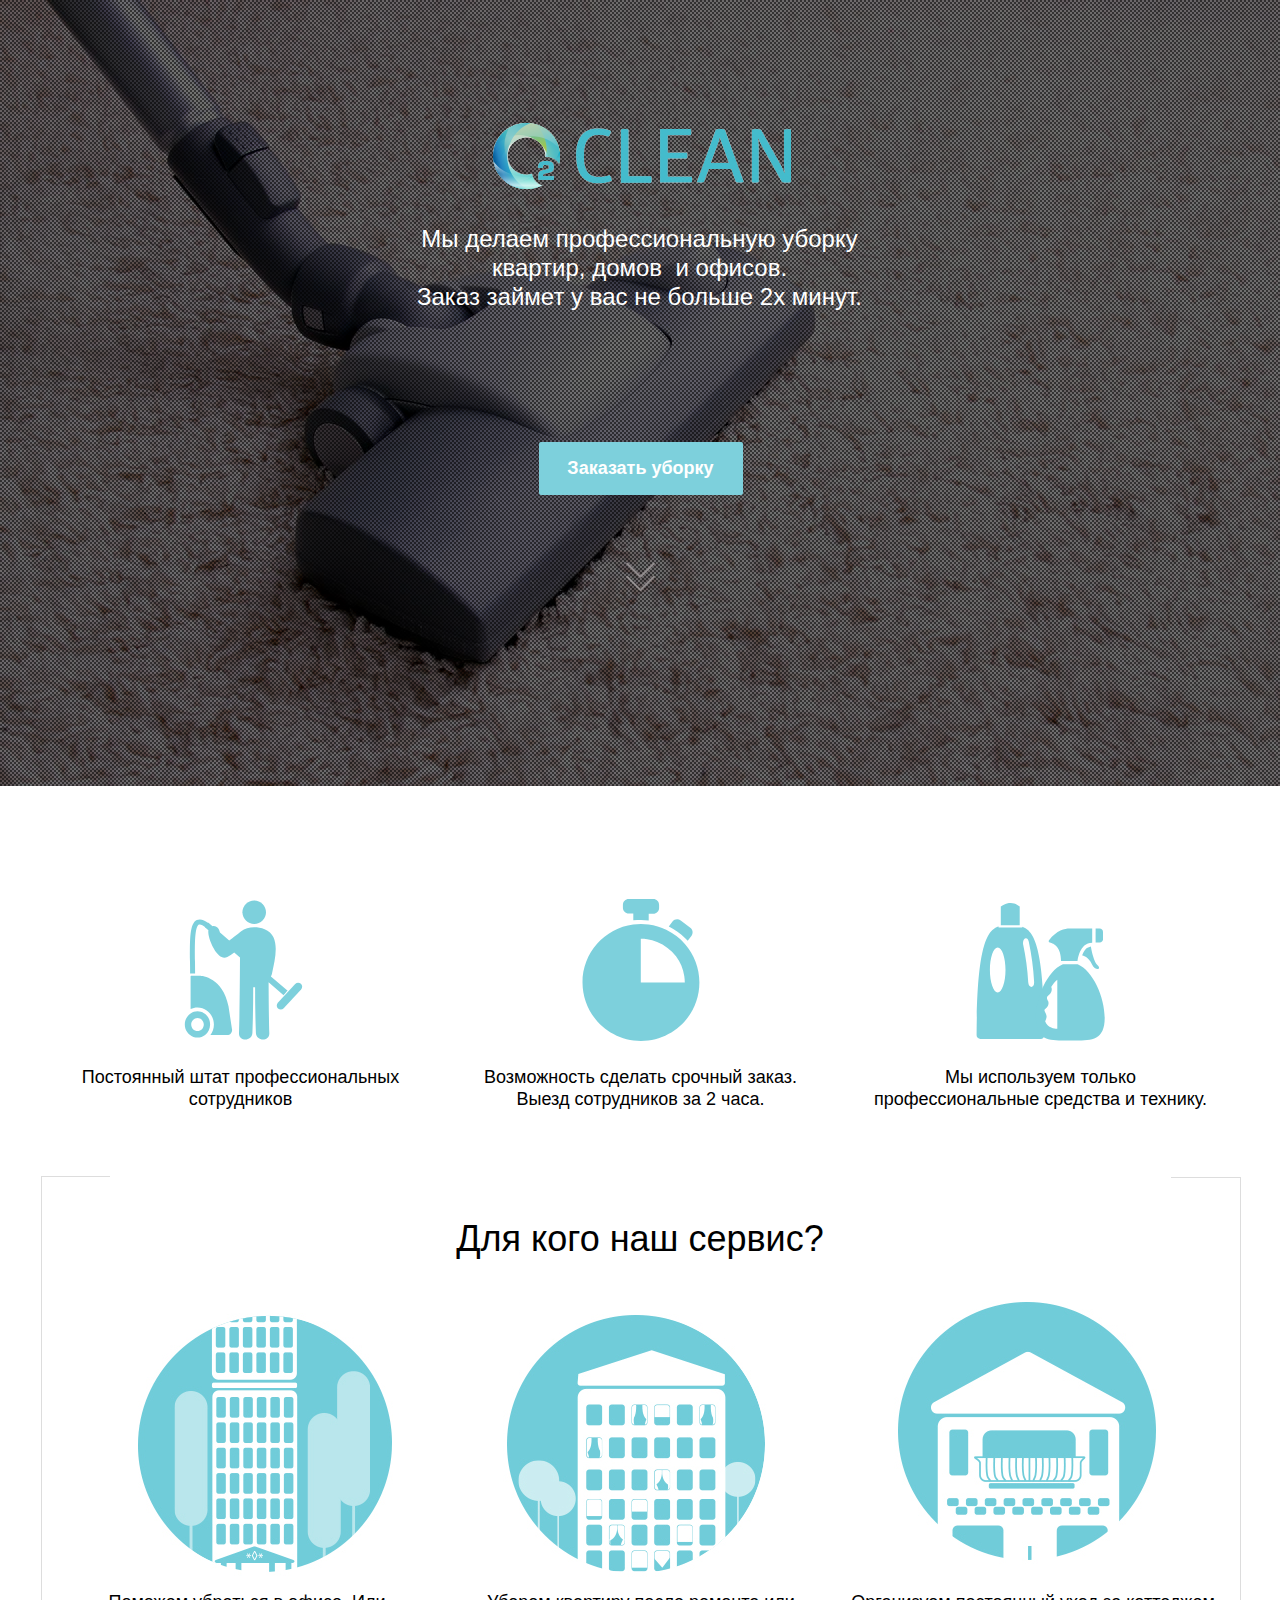
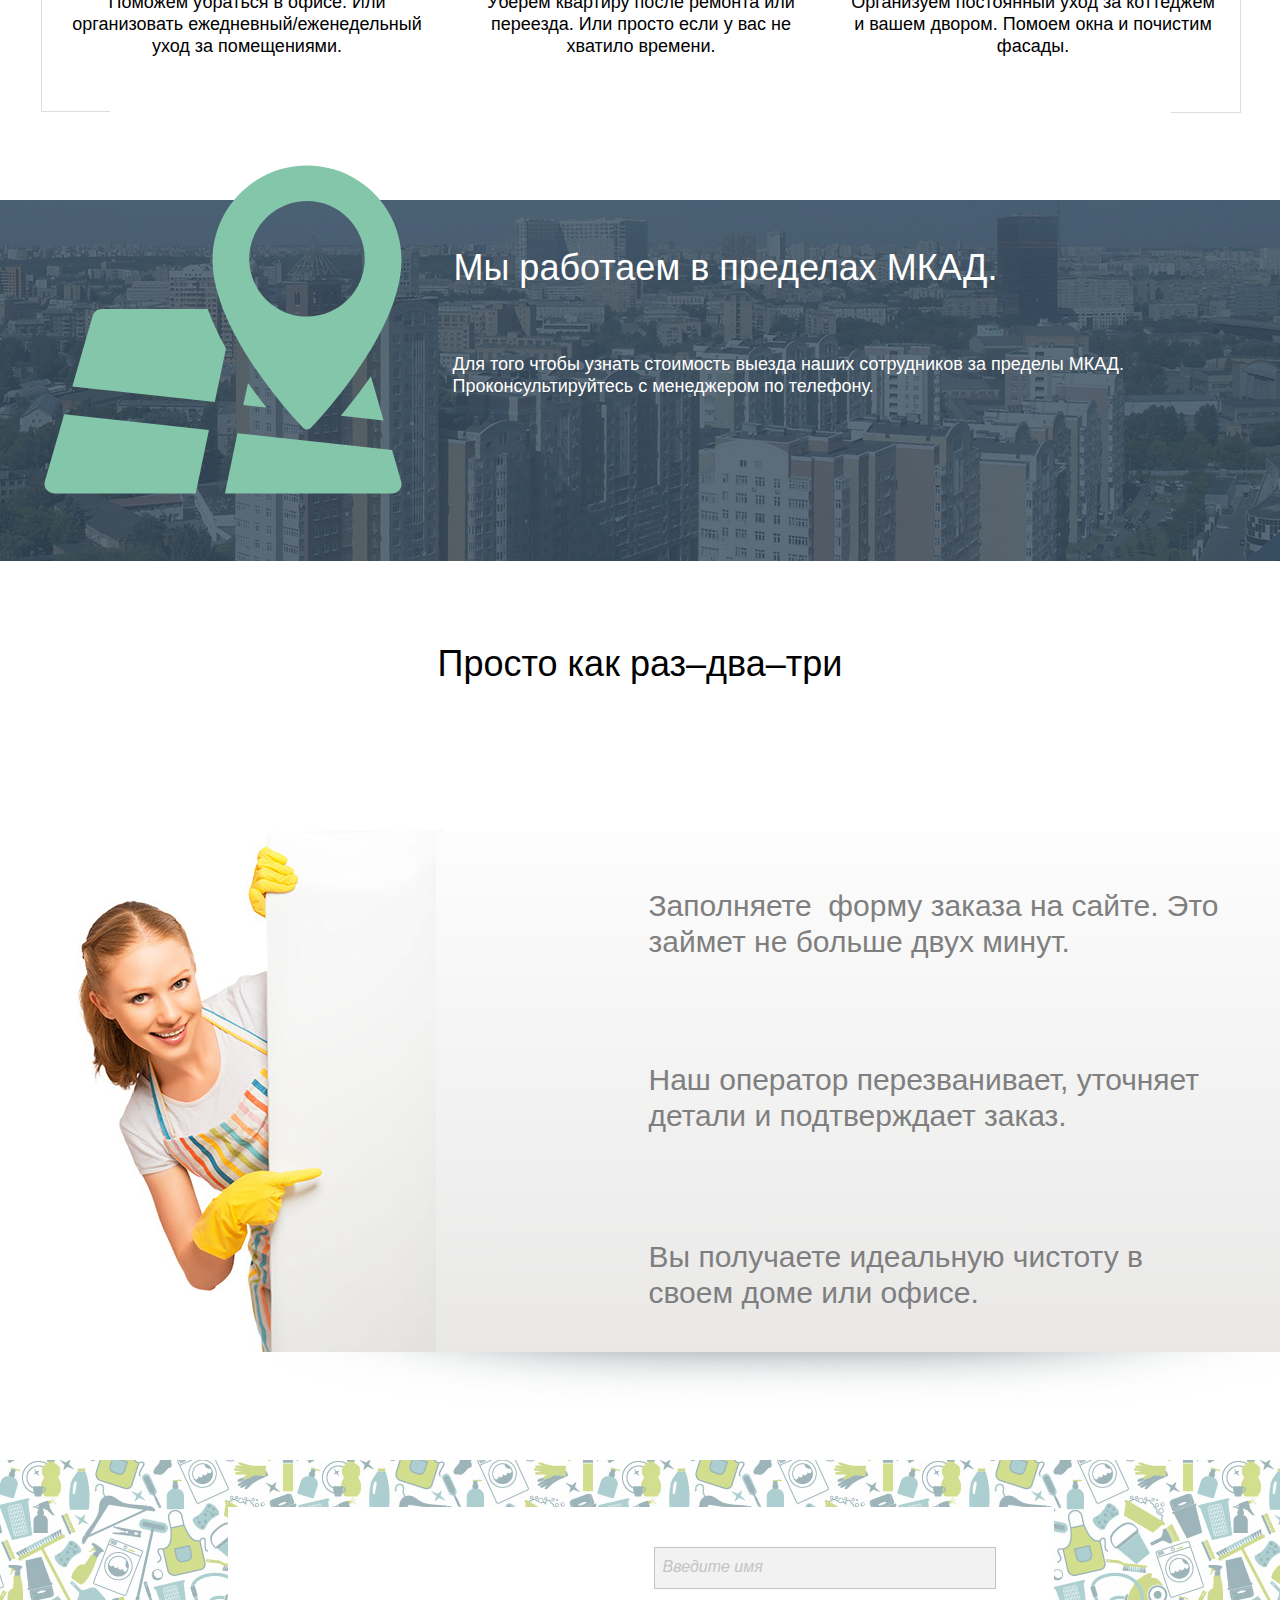
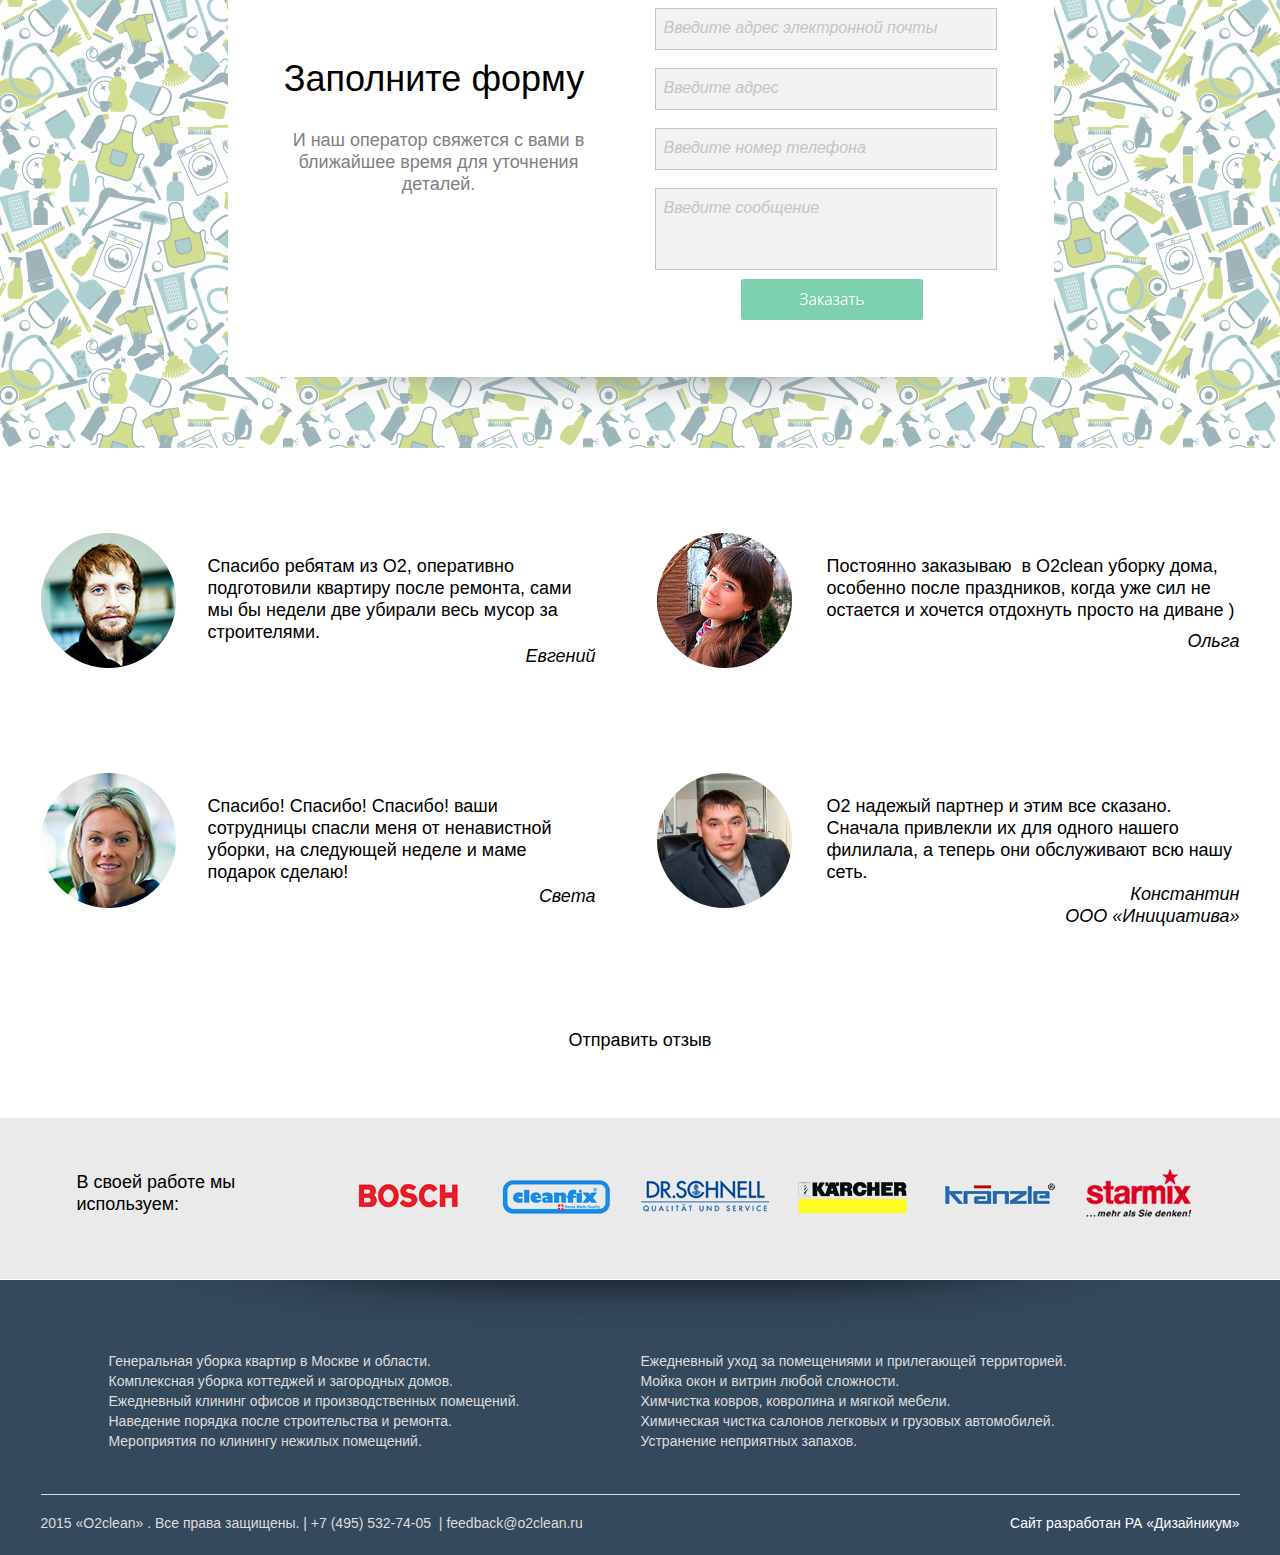
<file: site/index.html>
<!DOCTYPE html>
<html class="html" lang="ru-RU">
 <head>

  <script type="text/javascript">
   if(typeof Muse == "undefined") window.Muse = {}; window.Muse.assets = {"required":["jquery-1.8.3.min.js", "museutils.js", "jquery.scrolleffects.js", "jquery.musepolyfill.bgsize.js", "jquery.watch.js", "webpro.js", "index.css"], "outOfDate":[]};
</script>
  
  <meta http-equiv="Content-type" content="text/html;charset=UTF-8"/>
  <meta name="generator" content="2014.3.2.295"/>
  <meta name="google-site-verification" content="5dMjqbL8emvpAf6aBOqDDqg-7E3rLkuUH-vgz8WvHu0" />
  <link rel="shortcut icon" href="images/favicon.ico?4075913193"/>
  <title>O2clean - профессиональная уборка помещений.</title>
  <meta http-equiv="X-UA-Compatible" content="chrome=IE8"/>
  <!-- CSS -->
  <link rel="stylesheet" type="text/css" href="css/site_global.css?226612767"/>
  <link rel="stylesheet" type="text/css" href="css/master_a-master.css?41008300"/>
  <link rel="stylesheet" type="text/css" href="css/index.css?504172124" id="pagesheet"/>
  <!--[if lt IE 9]>
  <link rel="stylesheet" type="text/css" href="css/iefonts_index.css?3820782941"/>
  <![endif]-->
  <!-- Other scripts -->
  <script type="text/javascript">
   document.documentElement.className += ' js';
var __adobewebfontsappname__ = "muse";
</script>
  <!-- JS includes -->
  <script type="text/javascript">
   document.write('\x3Cscript src="' + (document.location.protocol == 'https:' ? 'https:' : 'http:') + '//webfonts.creativecloud.com/open-sans:n3,n7,i3:all.js" type="text/javascript">\x3C/script>');
</script>
   </head>
 <body>

  <div class="clearfix" id="page"><!-- column -->
   <div class="position_content" id="page_position_content">
    <div class="clearfix colelem" id="pu76"><!-- group -->
     <div class="browser_width" id="u76-bw">
      <div class="ose_pre_init" id="u76"><!-- simple frame --></div>
     </div>
     <img class="svg ose_pre_init" id="u484" src="images/logo.svg" width="134" height="30" alt=""/><!-- svg -->
     <div class="zagol clearfix ose_pre_init" id="u725-4"><!-- content -->
      <h2>&nbsp;+7 (495) 532-74-05</h2>
     </div>
     <div id="u704"><!-- animation -->
      <iframe id="U811_animation" src="assets/knopa_top/knopa_top.html" scrolling="no" class="animationContainer an_invi"></iframe>
     </div>
    </div>
    <div class="clearfix colelem" id="pu85"><!-- group -->
     <div class="browser_width grpelem" id="u85-bw">
      <div class="museBGSize" id="u85"><!-- simple frame --></div>
     </div>
     <div class="browser_width grpelem" id="u99-bw">
      <div id="u99"><!-- column -->
       <div class="clearfix" id="u99_align_to_page">
        <div class="clip_frame colelem" id="u829"><!-- image -->
         <img class="block" id="u829_img" src="images/logo.png" alt="" width="300" height="100"/>
        </div>
        <div class="clearfix colelem" id="u133-6"><!-- content -->
         <p>Мы делаем профессиональную уборку квартир, домов&nbsp; и офисов.</p>
         <p>Заказ займет у вас не больше 2х минут.</p>
        </div>
        <a class="nonblock nontext anim_swing rounded-corners clearfix colelem" id="u142-4" href="index.html#zakaz"><!-- content --><p>Заказать уборку</p></a>
        <a class="nonblock nontext anim_swing clip_frame colelem" id="u688" href="index.html#scroll"><!-- image --><img class="block" id="u688_img" src="images/scroll.png" alt="" width="29" height="32"/></a>
       </div>
      </div>
     </div>
    </div>
    <a class="anchor_item colelem" id="scroll"></a>
    <div class="clearfix colelem" id="pu224"><!-- group -->
     <img class="svg grpelem" id="u224" src="images/icons-02.svg" width="150" height="150" alt="" data-mu-svgfallback="images/icons-02_poster_.png"/><!-- svg -->
     <img class="svg grpelem" id="u227" src="images/icons-03.svg" width="150" height="150" alt="" data-mu-svgfallback="images/icons-03_poster_.png"/><!-- svg -->
     <img class="svg grpelem" id="u221" src="images/icons-01.svg" width="150" height="150" alt="" data-mu-svgfallback="images/icons-01_poster_.png"/><!-- svg -->
    </div>
    <div class="clearfix colelem" id="pu236-4"><!-- group -->
     <div class="osnova clearfix grpelem" id="u236-4"><!-- content -->
      <p>Постоянный штат профессиональных сотрудников</p>
     </div>
     <div class="clearfix grpelem" id="u237-6"><!-- content -->
      <p>Возможность сделать срочный заказ.</p>
      <p>Выезд сотрудников за 2 часа.</p>
     </div>
     <div class="clearfix grpelem" id="u238-4"><!-- content -->
      <p>Мы используем только профессиональные средства и технику.</p>
     </div>
    </div>
    <div class="clearfix colelem" id="ppu390-4"><!-- group -->
     <div class="clearfix grpelem" id="pu390-4"><!-- column -->
      <div class="zagol clearfix colelem" id="u390-4"><!-- content -->
       <h2>Для кого наш сервис?</h2>
      </div>
      <div class="clip_frame colelem" id="u579"><!-- image -->
       <img class="block" id="u579_img" src="images/home.jpg" alt="" width="263" height="263"/>
      </div>
      <div class="osnova clearfix colelem" id="u396-4"><!-- content -->
       <p>Уберем квартиру после ремонта или переезда. Или просто если у вас не хватило времени.</p>
      </div>
     </div>
     <div class="osnova clearfix grpelem" id="u391-4"><!-- content -->
      <p>Поможем убраться в офисе. Или организовать ежедневный/еженедельный уход за помещениями.</p>
     </div>
     <div class="osnova clearfix grpelem" id="u397-4"><!-- content -->
      <p>Организуем постоянный уход за коттеджем и вашем двором. Помоем окна и почистим фасады.</p>
     </div>
     <div class="clip_frame grpelem" id="u585"><!-- image -->
      <img class="block" id="u585_img" src="images/villa.jpg" alt="" width="263" height="263"/>
     </div>
     <div class="clip_frame grpelem" id="u590"><!-- image -->
      <img class="block" id="u590_img" src="images/office.jpg" alt="" width="263" height="263"/>
     </div>
     <div class="grpelem" id="u597"><!-- simple frame --></div>
     <div class="grpelem" id="u598"><!-- simple frame --></div>
    </div>
    <div class="clearfix colelem" id="pu409"><!-- group -->
     <div class="browser_width grpelem" id="u409-bw">
      <div id="u409"><!-- simple frame --></div>
     </div>
     <div class="browser_width grpelem" id="u416-bw">
      <div class="deep_blue" id="u416"><!-- simple frame --></div>
     </div>
     <div class="zagol clearfix grpelem" id="u424-4"><!-- content -->
      <h2>Мы работаем в пределах МКАД.</h2>
     </div>
     <div class="osnova clearfix grpelem" id="u425-4"><!-- content -->
      <p>Для того чтобы узнать стоимость выезда наших сотрудников за пределы МКАД. Проконсультируйтесь с менеджером по телефону.</p>
     </div>
     <img class="svg grpelem" id="u557" src="images/map_pointer2.svg" width="365" height="358" alt="" data-mu-svgfallback="images/map_pointer2_poster_.png"/><!-- svg -->
    </div>
    <div class="zagol clearfix colelem" id="u432-4"><!-- content -->
     <h2>Просто как раз–два–три</h2>
    </div>
    <div class="clearfix colelem" id="pu605"><!-- group -->
     <div class="clip_frame grpelem" id="u605"><!-- image -->
      <img class="block" id="u605_img" src="images/house%20cleaning%20(9).jpg" alt="" width="445" height="565"/>
     </div>
     <div class="gradient clearfix grpelem" id="u626"><!-- column -->
      <div class="clearfix colelem" id="pu645"><!-- group -->
       <img class="svg ose_pre_init grpelem" id="u645" src="images/123-01.svg" width="120" height="120" alt="" data-mu-svgfallback="images/123-01_poster_.png"/><!-- svg -->
       <div class="zagol clearfix grpelem" id="u433-4"><!-- content -->
        <h2>Заполняете&nbsp; форму заказа на сайте. Это займет не больше двух минут.</h2>
       </div>
      </div>
      <div class="clearfix colelem" id="pu648"><!-- group -->
       <img class="svg ose_pre_init grpelem" id="u648" src="images/123-02.svg" width="120" height="120" alt="" data-mu-svgfallback="images/123-02_poster_.png"/><!-- svg -->
       <div class="zagol clearfix grpelem" id="u434-4"><!-- content -->
        <h2>Наш оператор перезванивает, уточняет детали и подтверждает заказ.</h2>
       </div>
      </div>
      <div class="clearfix colelem" id="pu651"><!-- group -->
       <img class="svg ose_pre_init grpelem" id="u651" src="images/123-03.svg" width="120" height="120" alt="" data-mu-svgfallback="images/123-03_poster_.png"/><!-- svg -->
       <div class="zagol clearfix grpelem" id="u435-4"><!-- content -->
        <h2>Вы получаете идеальную чистоту в своем доме или офисе.</h2>
       </div>
      </div>
     </div>
    </div>
    <div class="clip_frame colelem" id="u627"><!-- image -->
     <img class="block" id="u627_img" src="images/program-tab-shadow.png" alt="" width="1004" height="59"/>
    </div>
    <a class="anchor_item colelem" id="zakaz"></a>
    <div class="browser_width colelem" id="u302-bw">
     <div id="u302"><!-- column -->
      <div class="clearfix" id="u302_align_to_page">
       <div class="clearfix colelem" id="u840"><!-- group -->
        <div class="clearfix grpelem" id="u303"><!-- column -->
         <div class="zagol clearfix colelem" id="u555-4"><!-- content -->
          <h2>Заполните форму</h2>
         </div>
         <div class="osnova clearfix colelem" id="u552-4"><!-- content -->
          <p>И наш оператор свяжется с вами в ближайшее время для уточнения деталей.</p>
         </div>
        </div>
        <form class="form-grp clearfix grpelem" id="widgetu511" method="post" enctype="multipart/form-data" action="scripts/form-u511.php"><!-- none box -->
         <div class="fld-grp clearfix grpelem" id="widgetu539" data-required="true"><!-- none box -->
          <span class="fld-input NoWrap actAsDiv clearfix grpelem" id="u540-4"><!-- content --><input class="wrapped-input" type="text" spellcheck="false" id="widgetu539_input" name="custom_U539" tabindex="1"/><label class="wrapped-input fld-prompt" id="widgetu539_prompt" for="widgetu539_input"><span class="actAsPara">Введите имя</span></label></span>
          <div class="fld-message clearfix grpelem" id="u542-4"><!-- content -->
           <p>Обязательное поле</p>
          </div>
         </div>
         <div class="fld-grp clearfix grpelem" id="widgetu543" data-required="true" data-type="email"><!-- none box -->
          <span class="fld-input NoWrap actAsDiv clearfix grpelem" id="u546-4"><!-- content --><input class="wrapped-input" type="text" spellcheck="false" id="widgetu543_input" name="Email" tabindex="2"/><label class="wrapped-input fld-prompt" id="widgetu543_prompt" for="widgetu543_input"><span class="actAsPara">Введите адрес электронной почты</span></label></span>
          <div class="fld-message clearfix grpelem" id="u545-4"><!-- content -->
           <p>Обязательное поле</p>
          </div>
         </div>
         <div class="fld-grp clearfix grpelem" id="widgetu515" data-required="true"><!-- none box -->
          <span class="fld-input NoWrap actAsDiv clearfix grpelem" id="u517-4"><!-- content --><input class="wrapped-input" type="text" spellcheck="false" id="widgetu515_input" name="custom_U515" tabindex="3"/><label class="wrapped-input fld-prompt" id="widgetu515_prompt" for="widgetu515_input"><span class="actAsPara">Введите адрес</span></label></span>
          <div class="fld-message clearfix grpelem" id="u518-4"><!-- content -->
           <p>Обязательное поле</p>
          </div>
         </div>
         <div class="clearfix grpelem" id="u512-4"><!-- content -->
          <p>Отправка формы…</p>
         </div>
         <div class="clearfix grpelem" id="u547-4"><!-- content -->
          <p>На сервере произошла ошибка.</p>
         </div>
         <div class="clearfix grpelem" id="u513-4"><!-- content -->
          <p>Форма получена.</p>
         </div>
         <input class="submit-btn NoWrap grpelem" id="u514-17" type="submit" value="" tabindex="6"/><!-- state-based BG images -->
         <div class="fld-grp clearfix grpelem" id="widgetu523" data-required="true"><!-- none box -->
          <span class="fld-textarea actAsDiv clearfix grpelem" id="u525-4"><!-- content --><textarea class="wrapped-input" id="widgetu523_input" name="custom_U523" tabindex="5"></textarea><label class="wrapped-input fld-prompt" id="widgetu523_prompt" for="widgetu523_input"><span class="actAsPara">Введите сообщение</span></label></span>
          <div class="fld-message clearfix grpelem" id="u524-4"><!-- content -->
           <p>Обязательное поле</p>
          </div>
         </div>
         <div class="fld-grp clearfix grpelem" id="widgetu806" data-required="true"><!-- none box -->
          <span class="fld-input NoWrap actAsDiv clearfix grpelem" id="u808-4"><!-- content --><input class="wrapped-input" type="text" spellcheck="false" id="widgetu806_input" name="custom_U806" tabindex="4"/><label class="wrapped-input fld-prompt" id="widgetu806_prompt" for="widgetu806_input"><span class="actAsPara">Введите номер телефона</span></label></span>
          <div class="fld-message clearfix grpelem" id="u807-4"><!-- content -->
           <p>Обязательное поле</p>
          </div>
         </div>
        </form>
       </div>
       <div class="clip_frame colelem" id="u304"><!-- image -->
        <img class="block" id="u304_img" src="images/program-tab-shadow.png" alt="" width="826" height="49"/>
       </div>
      </div>
     </div>
    </div>
    <div class="clearfix colelem" id="pu761"><!-- group -->
     <div class="clip_frame grpelem" id="u761"><!-- image -->
      <img class="block" id="u761_img" src="images/p1.png" alt="" width="135" height="135"/>
     </div>
     <div class="clearfix grpelem" id="pu763-4"><!-- column -->
      <div class="osnova clearfix colelem" id="u763-4"><!-- content -->
       <p>Спасибо ребятам из O2, оперативно подготовили квартиру после ремонта, сами мы бы недели две убирали весь мусор за строителями.</p>
      </div>
      <div class="osnova clearfix colelem" id="u764-4"><!-- content -->
       <p>Евгений</p>
      </div>
     </div>
     <div class="clip_frame grpelem" id="u765"><!-- image -->
      <img class="block" id="u765_img" src="images/p2.png" alt="" width="135" height="135"/>
     </div>
     <div class="clearfix grpelem" id="pu767-4"><!-- column -->
      <div class="osnova clearfix colelem" id="u767-4"><!-- content -->
       <p>Постоянно заказываю&nbsp; в O2clean уборку дома, особенно после праздников, когда уже сил не остается и хочется отдохнуть просто на диване )</p>
      </div>
      <div class="osnova clearfix colelem" id="u768-4"><!-- content -->
       <p>Ольга</p>
      </div>
     </div>
    </div>
    <div class="clearfix colelem" id="pu776"><!-- group -->
     <div class="clip_frame grpelem" id="u776"><!-- image -->
      <img class="block" id="u776_img" src="images/p4.png" alt="" width="135" height="135"/>
     </div>
     <div class="clearfix grpelem" id="pu778-4"><!-- column -->
      <div class="osnova clearfix colelem" id="u778-4"><!-- content -->
       <p>Спасибо! Спасибо! Спасибо! ваши сотрудницы спасли меня от ненавистной уборки, на следующей неделе и маме подарок сделаю!</p>
      </div>
      <div class="osnova clearfix colelem" id="u779-4"><!-- content -->
       <p>Света</p>
      </div>
     </div>
     <div class="clip_frame grpelem" id="u780"><!-- image -->
      <img class="block" id="u780_img" src="images/p3.png" alt="" width="135" height="135"/>
     </div>
     <div class="clearfix grpelem" id="pu782-4"><!-- column -->
      <div class="osnova clearfix colelem" id="u782-4"><!-- content -->
       <p>O2 надежый партнер и этим все сказано. Сначала привлекли их для одного нашего филилала, а теперь они обслуживают всю нашу сеть.</p>
      </div>
      <div class="osnova clearfix colelem" id="u783-6"><!-- content -->
       <p>Константин</p>
       <p>ООО «Инициатива»</p>
      </div>
     </div>
    </div>
    <div class="osnova clearfix colelem" id="u792-5"><!-- content -->
     <p><a class="nonblock" href="mailto:feedback@o2clean.ru" target="_blank" title="мы будем очень признательны за отзыв о нашей работе">Отправить отзыв</a></p>
    </div>
    <div class="browser_width colelem" id="u353-bw">
     <div id="u353"><!-- group -->
      <div class="clearfix" id="u353_align_to_page">
       <div class="clearfix grpelem" id="u367-4"><!-- content -->
        <p>В своей работе мы используем:</p>
       </div>
       <div class="clearfix grpelem" id="u354"><!-- group -->
        <div class="clip_frame grpelem" id="u361"><!-- image -->
         <img class="block" id="u361_img" src="images/bosch.gif" alt="" width="131" height="65"/>
        </div>
        <div class="clip_frame grpelem" id="u363"><!-- image -->
         <img class="block" id="u363_img" src="images/cleanfix.gif" alt="" width="131" height="65"/>
        </div>
        <div class="clip_frame grpelem" id="u359"><!-- image -->
         <img class="block" id="u359_img" src="images/doctor.gif" alt="" width="131" height="65"/>
        </div>
        <div class="clip_frame grpelem" id="u365"><!-- image -->
         <img class="block" id="u365_img" src="images/karcher.gif" alt="" width="131" height="65"/>
        </div>
        <div class="clip_frame grpelem" id="u355"><!-- image -->
         <img class="block" id="u355_img" src="images/kranzle.gif" alt="" width="131" height="65"/>
        </div>
        <div class="clip_frame grpelem" id="u357"><!-- image -->
         <img class="block" id="u357_img" src="images/starmix.gif" alt="" width="131" height="65"/>
        </div>
       </div>
      </div>
     </div>
    </div>
    <div class="verticalspacer"></div>
    <div class="clearfix colelem" id="pu75"><!-- group -->
     <div class="browser_width grpelem" id="u75-bw">
      <div class="deep_blue" id="u75"><!-- column -->
       <div class="clearfix" id="u75_align_to_page">
        <div class="clip_frame colelem" id="u279"><!-- image -->
         <img class="block" id="u279_img" src="images/program-tab-shadow%201.png" alt="" width="1038" height="61"/>
        </div>
        <div class="clearfix colelem" id="u285-12"><!-- content -->
         <p>Генеральная уборка квартир в Москве и области.</p>
         <p>Комплексная уборка коттеджей и загородных домов.</p>
         <p>Ежедневный клининг офисов и производственных помещений.</p>
         <p>Наведение порядка после строительства и ремонта.</p>
         <p>Мероприятия по клинингу нежилых помещений.</p>
        </div>
        <div class="podval clearfix colelem" id="u731-6"><!-- content -->
         <p>2015 «O2clean» . Все права защищены. | +7 (495) 532-74-05&nbsp; | <a class="nonblock" href="mailto:feedback@o2clean.ru">feedback@o2clean.ru</a></p>
        </div>
       </div>
      </div>
     </div>
     <div class="clearfix grpelem" id="u286-13"><!-- content -->
      <p id="u286-2">Ежедневный уход за помещениями и прилегающей территорией.</p>
      <p id="u286-4">Мойка окон и витрин любой сложности.</p>
      <p id="u286-6">Химчистка ковров, ковролина и мягкой мебели.</p>
      <p id="u286-8">Химическая чистка салонов легковых и грузовых автомобилей.</p>
      <p id="u286-10">Устранение неприятных запахов.</p>
      <p>&nbsp;</p>
     </div>
     <div class="clearfix grpelem" id="u733-5"><!-- content -->
      <p><a class="nonblock" href="http://designikum.ru/"><span id="u733">Сайт разработан РА «Дизайникум»</span></a></p>
     </div>
     <div class="grpelem" id="u734"><!-- custom html -->
      <script type="text/javascript" src="//s7.addthis.com/js/300/addthis_widget.js#pubid=fr00st" async="async"></script>
<div class="addthis_sharing_toolbox"></div>

</div>
    </div>
   </div>
  </div>
  <div class="preload_images">
   <img class="preload" src="images/u514-17-r.png" alt=""/>
   <img class="preload" src="images/u514-17-m.png" alt=""/>
   <img class="preload" src="images/u514-17-fs.png" alt=""/>
  </div>
  <!-- JS includes -->
  <script type="text/javascript">
   if (document.location.protocol != 'https:') document.write('\x3Cscript src="http://musecdn.businesscatalyst.com/scripts/4.0/jquery-1.8.3.min.js" type="text/javascript">\x3C/script>');
</script>
  <script type="text/javascript">
   window.jQuery || document.write('\x3Cscript src="scripts/jquery-1.8.3.min.js" type="text/javascript">\x3C/script>');
</script>
  <script src="scripts/museutils.js?521960461" type="text/javascript"></script>
  <script src="scripts/jquery.scrolleffects.js?4038615763" type="text/javascript"></script>
  <script src="scripts/jquery.musepolyfill.bgsize.js?349594875" type="text/javascript"></script>
  <script src="scripts/jquery.watch.js?56779320" type="text/javascript"></script>
  <script src="scripts/webpro.js?220831917" type="text/javascript"></script>
  <!-- Other scripts -->
  <script type="text/javascript">
   $(document).ready(function() { try {
(function(){var a={},b=function(a){if(a.match(/^rgb/))return a=a.replace(/\s+/g,"").match(/([\d\,]+)/gi)[0].split(","),(parseInt(a[0])<<16)+(parseInt(a[1])<<8)+parseInt(a[2]);if(a.match(/^\#/))return parseInt(a.substr(1),16);return 0};(function(){$('link[type="text/css"]').each(function(){var b=($(this).attr("href")||"").match(/\/?css\/([\w\-]+\.css)\?(\d+)/);b&&b[1]&&b[2]&&(a[b[1]]=b[2])})})();(function(){$("body").append('<div class="version" style="display:none; width:1px; height:1px;"></div>');
for(var c=$(".version"),d=0;d<Muse.assets.required.length;){var f=Muse.assets.required[d],g=f.match(/([\w\-\.]+)\.(\w+)$/),k=g&&g[1]?g[1]:null,g=g&&g[2]?g[2]:null;switch(g.toLowerCase()){case "css":k=k.replace(/\W/gi,"_").replace(/^([^a-z])/gi,"_$1");c.addClass(k);var g=b(c.css("color")),h=b(c.css("background-color"));g!=0||h!=0?(Muse.assets.required.splice(d,1),"undefined"!=typeof a[f]&&(g!=a[f]>>>24||h!=(a[f]&16777215))&&Muse.assets.outOfDate.push(f)):d++;c.removeClass(k);break;case "js":k.match(/^jquery-[\d\.]+/gi)&&
typeof $!="undefined"?Muse.assets.required.splice(d,1):d++;break;default:throw Error("Unsupported file type: "+g);}}c.remove();if(Muse.assets.outOfDate.length||Muse.assets.required.length)c="Some files on the server may be missing or incorrect. Clear browser cache and try again. If the problem persists please contact website author.",(d=location&&location.search&&location.search.match&&location.search.match(/muse_debug/gi))&&Muse.assets.outOfDate.length&&(c+="\nOut of date: "+Muse.assets.outOfDate.join(",")),d&&Muse.assets.required.length&&(c+="\nMissing: "+Muse.assets.required.join(",")),alert(c)})()})();
/* body */
Muse.Utils.transformMarkupToFixBrowserProblemsPreInit();/* body */
Muse.Utils.prepHyperlinks(true);/* body */
$('#u76').registerOpacityScrollEffect([{"in":[-Infinity,336],"opacity":0,"fade":100},{"in":[336,336],"opacity":100},{"in":[336,Infinity],"opacity":100,"fade":50}]);/* scroll effect */
$('#u484').registerOpacityScrollEffect([{"in":[-Infinity,436],"opacity":0,"fade":150},{"in":[436,436],"opacity":100},{"in":[436,Infinity],"opacity":100,"fade":50}]);/* scroll effect */
$('#u725-4').registerOpacityScrollEffect([{"in":[-Infinity,336],"opacity":0,"fade":0},{"in":[336,336],"opacity":100},{"in":[336,Infinity],"opacity":100,"fade":50}]);/* scroll effect */
Muse.Utils.initializeAnimations();/* animations */
$('#u704').registerEdgeAnimateScrollEffect([{"in":[-Infinity,333],"play":false},{"in":[333,Infinity],"play":true}]);/* scroll effect */
$('#u85').registerBackgroundPositionScrollEffect([{"in":[-Infinity,-100],"speed":[0,0]},{"in":[-100,Infinity],"speed":[0,0]}]);/* scroll effect */
Muse.Utils.resizeHeight()/* resize height */
$('#u409').registerBackgroundPositionScrollEffect([{"in":[-Infinity,1236],"speed":[0,1]},{"in":[1236,Infinity],"speed":[0.2,1]}]);/* scroll effect */
$('#u645').registerOpacityScrollEffect([{"in":[-Infinity,2117],"opacity":0,"fade":166},{"in":[2117,2117],"opacity":100},{"in":[2117,Infinity],"opacity":100,"fade":50}]);/* scroll effect */
$('#u648').registerOpacityScrollEffect([{"in":[-Infinity,2351],"opacity":0,"fade":193.05},{"in":[2351,2351],"opacity":100},{"in":[2351,Infinity],"opacity":100,"fade":50}]);/* scroll effect */
$('#u651').registerOpacityScrollEffect([{"in":[-Infinity,2438],"opacity":0,"fade":155},{"in":[2438,2438],"opacity":100},{"in":[2438,Infinity],"opacity":100,"fade":50}]);/* scroll effect */
Muse.Utils.initWidget('#widgetu511', function(elem) { new WebPro.Widget.Form(elem, {validationEvent:'submit',errorStateSensitivity:'high',fieldWrapperClass:'fld-grp',formSubmittedClass:'frm-sub-st',formErrorClass:'frm-subm-err-st',formDeliveredClass:'frm-subm-ok-st',notEmptyClass:'non-empty-st',focusClass:'focus-st',invalidClass:'fld-err-st',requiredClass:'fld-err-st',ajaxSubmit:true}); });/* #widgetu511 */
$('#u302').registerBackgroundPositionScrollEffect([{"in":[-Infinity,2960],"speed":[0,0.2]},{"in":[2960,Infinity],"speed":[0,0.2]}]);/* scroll effect */
Muse.Utils.fullPage('#page');/* 100% height page */
Muse.Utils.showWidgetsWhenReady();/* body */
Muse.Utils.transformMarkupToFixBrowserProblems();/* body */
} catch(e) { if (e && 'function' == typeof e.notify) e.notify(); else Muse.Assert.fail('Error calling selector function:' + e); }});
</script>

<!-- Yandex.Metrika counter -->
<script type="text/javascript">
    (function (d, w, c) {
        (w[c] = w[c] || []).push(function() {
            try {
                w.yaCounter34425740 = new Ya.Metrika({
                    id:34425740,
                    clickmap:true,
                    trackLinks:true,
                    accurateTrackBounce:true,
                    webvisor:true
                });
            } catch(e) { }
        });

        var n = d.getElementsByTagName("script")[0],
            s = d.createElement("script"),
            f = function () { n.parentNode.insertBefore(s, n); };
        s.type = "text/javascript";
        s.async = true;
        s.src = "https://mc.yandex.ru/metrika/watch.js";

        if (w.opera == "[object Opera]") {
            d.addEventListener("DOMContentLoaded", f, false);
        } else { f(); }
    })(document, window, "yandex_metrika_callbacks");
</script>
<noscript><div><img src="https://mc.yandex.ru/watch/34425740" style="position:absolute; left:-9999px;" alt="" /></div></noscript>
<!-- /Yandex.Metrika counter -->
	 
   </body>
</html>
</file>
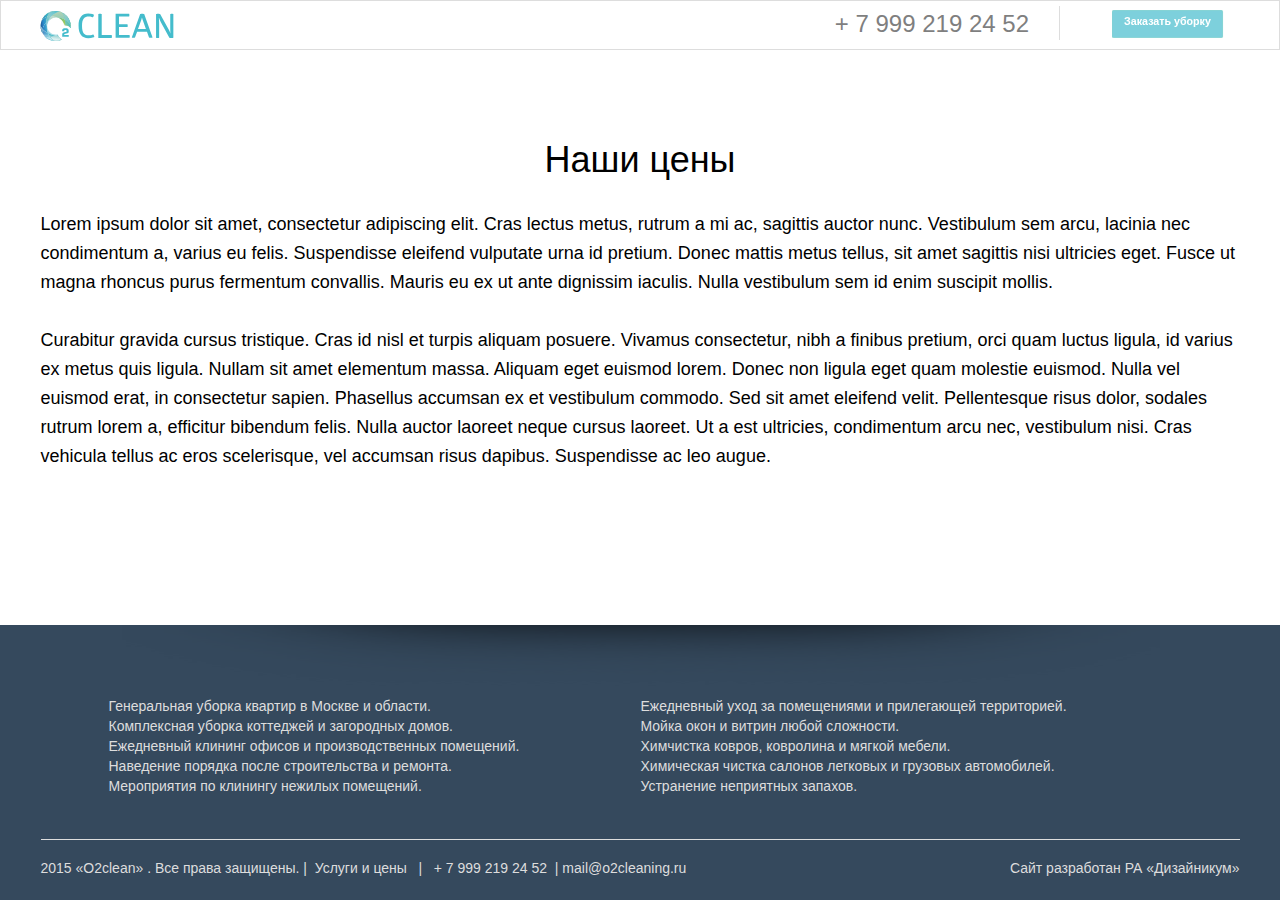
<file: site/price.html>
<!DOCTYPE html>
<html class="html" lang="ru-RU">
 <head>

  <script type="text/javascript">
   if(typeof Muse == "undefined") window.Muse = {}; window.Muse.assets = {"required":["jquery-1.8.3.min.js", "museutils.js", "jquery.watch.js", "price.css"], "outOfDate":[]};
</script>
  
  <meta http-equiv="Content-type" content="text/html;charset=UTF-8"/>
  <meta name="generator" content="2014.3.2.295"/>
  <link rel="shortcut icon" href="images/favicon.ico?4075913193"/>
  <title>O2clean - Стоимость услуг.</title>
  <meta http-equiv="X-UA-Compatible" content="chrome=IE8"/>
  <!-- CSS -->
  <link rel="stylesheet" type="text/css" href="css/site_global.css?226612767"/>
  <link rel="stylesheet" type="text/css" href="css/master_b-master.css?234539010"/>
  <link rel="stylesheet" type="text/css" href="css/price.css?515732438" id="pagesheet"/>
  <!-- Other scripts -->
  <script type="text/javascript">
   document.documentElement.className += ' js';
var __adobewebfontsappname__ = "muse";
</script>
  <!-- JS includes -->
  <script type="text/javascript">
   document.write('\x3Cscript src="' + (document.location.protocol == 'https:' ? 'https:' : 'http:') + '//webfonts.creativecloud.com/open-sans:n3:all.js" type="text/javascript">\x3C/script>');
</script>
   </head>
 <body>

  <div class="clearfix" id="page"><!-- group -->
   <div class="browser_width" id="u862-bw">
    <div id="u862"><!-- simple frame --></div>
   </div>
   <a class="nonblock nontext" id="u867" href="index.html"><!-- svg --><img class="svg" src="images/logo.svg" width="134" height="30" alt="" data-mu-svgfallback="images/logo_poster_.png"/></a>
   <div class="clearfix grpelem" id="u872-13"><!-- content -->
    <h2 class="zagol" id="u872-2">Наши цены</h2>
    <p class="osnova" id="u872-3">&nbsp;</p>
    <p class="osnova" id="u872-5">Lorem ipsum dolor sit amet, consectetur adipiscing elit. Cras lectus metus, rutrum a mi ac, sagittis auctor nunc. Vestibulum sem arcu, lacinia nec condimentum a, varius eu felis. Suspendisse eleifend vulputate urna id pretium. Donec mattis metus tellus, sit amet sagittis nisi ultricies eget. Fusce ut magna rhoncus purus fermentum convallis. Mauris eu ex ut ante dignissim iaculis. Nulla vestibulum sem id enim suscipit mollis.</p>
    <p class="osnova" id="u872-6">&nbsp;</p>
    <p class="osnova" id="u872-8">Curabitur gravida cursus tristique. Cras id nisl et turpis aliquam posuere. Vivamus consectetur, nibh a finibus pretium, orci quam luctus ligula, id varius ex metus quis ligula. Nullam sit amet elementum massa. Aliquam eget euismod lorem. Donec non ligula eget quam molestie euismod. Nulla vel euismod erat, in consectetur sapien. Phasellus accumsan ex et vestibulum commodo. Sed sit amet eleifend velit. Pellentesque risus dolor, sodales rutrum lorem a, efficitur bibendum felis. Nulla auctor laoreet neque cursus laoreet. Ut a est ultricies, condimentum arcu nec, vestibulum nisi. Cras vehicula tellus ac eros scelerisque, vel accumsan risus dapibus. Suspendisse ac leo augue.</p>
    <p class="osnova" id="u872-9">&nbsp;</p>
    <p class="osnova" id="u872-10">&nbsp;</p>
    <p>&nbsp;</p>
   </div>
   <div class="clearfix grpelem" id="pu864-4"><!-- group -->
    <div class="zagol clearfix" id="u864-4"><!-- content -->
     <h2>+ 7 999 219 24 52</h2>
    </div>
    <div id="u855"><!-- animation -->
     <iframe id="U870_animation" src="assets/knopa_top/knopa_top.html" scrolling="no" class="animationContainer an_invi"></iframe>
    </div>
   </div>
   <div class="verticalspacer"></div>
   <div class="clearfix grpelem" id="pu866"><!-- group -->
    <div class="browser_width grpelem" id="u866-bw">
     <div class="deep_blue" id="u866"><!-- column -->
      <div class="clearfix" id="u866_align_to_page">
       <div class="position_content" id="u866_position_content">
        <div class="clip_frame colelem" id="u859"><!-- image -->
         <img class="block" id="u859_img" src="images/program-tab-shadow%201.png" alt="" width="1038" height="61"/>
        </div>
        <div class="clearfix colelem" id="u861-12"><!-- content -->
         <p>Генеральная уборка квартир в Москве и области.</p>
         <p>Комплексная уборка коттеджей и загородных домов.</p>
         <p>Ежедневный клининг офисов и производственных помещений.</p>
         <p>Наведение порядка после строительства и ремонта.</p>
         <p>Мероприятия по клинингу нежилых помещений.</p>
        </div>
        <div class="clearfix colelem" id="u863-4"><!-- content -->
         <p>2015 «O2clean» . Все права защищены. |&nbsp; Услуги и цены&nbsp;&nbsp; |&nbsp;&nbsp; + 7 999 219 24 52&nbsp; | mail@o2cleaning.ru</p>
        </div>
       </div>
      </div>
     </div>
    </div>
    <div class="clearfix grpelem" id="u856-13"><!-- content -->
     <p id="u856-2">Ежедневный уход за помещениями и прилегающей территорией.</p>
     <p id="u856-4">Мойка окон и витрин любой сложности.</p>
     <p id="u856-6">Химчистка ковров, ковролина и мягкой мебели.</p>
     <p id="u856-8">Химическая чистка салонов легковых и грузовых автомобилей.</p>
     <p id="u856-10">Устранение неприятных запахов.</p>
     <p>&nbsp;</p>
    </div>
    <div class="clearfix grpelem" id="u865-4"><!-- content -->
     <p>Сайт разработан РА «Дизайникум»</p>
    </div>
    <div class="grpelem" id="u857"><!-- custom html -->
     <script type="text/javascript" src="//s7.addthis.com/js/300/addthis_widget.js#pubid=fr00st" async="async"></script>
<div class="addthis_sharing_toolbox"></div>

</div>
   </div>
  </div>
  <!-- JS includes -->
  <script type="text/javascript">
   if (document.location.protocol != 'https:') document.write('\x3Cscript src="http://musecdn.businesscatalyst.com/scripts/4.0/jquery-1.8.3.min.js" type="text/javascript">\x3C/script>');
</script>
  <script type="text/javascript">
   window.jQuery || document.write('\x3Cscript src="scripts/jquery-1.8.3.min.js" type="text/javascript">\x3C/script>');
</script>
  <script src="scripts/museutils.js?521960461" type="text/javascript"></script>
  <script src="scripts/jquery.watch.js?56779320" type="text/javascript"></script>
  <!-- Other scripts -->
  <script type="text/javascript">
   $(document).ready(function() { try {
(function(){var a={},b=function(a){if(a.match(/^rgb/))return a=a.replace(/\s+/g,"").match(/([\d\,]+)/gi)[0].split(","),(parseInt(a[0])<<16)+(parseInt(a[1])<<8)+parseInt(a[2]);if(a.match(/^\#/))return parseInt(a.substr(1),16);return 0};(function(){$('link[type="text/css"]').each(function(){var b=($(this).attr("href")||"").match(/\/?css\/([\w\-]+\.css)\?(\d+)/);b&&b[1]&&b[2]&&(a[b[1]]=b[2])})})();(function(){$("body").append('<div class="version" style="display:none; width:1px; height:1px;"></div>');
for(var c=$(".version"),d=0;d<Muse.assets.required.length;){var f=Muse.assets.required[d],g=f.match(/([\w\-\.]+)\.(\w+)$/),k=g&&g[1]?g[1]:null,g=g&&g[2]?g[2]:null;switch(g.toLowerCase()){case "css":k=k.replace(/\W/gi,"_").replace(/^([^a-z])/gi,"_$1");c.addClass(k);var g=b(c.css("color")),h=b(c.css("background-color"));g!=0||h!=0?(Muse.assets.required.splice(d,1),"undefined"!=typeof a[f]&&(g!=a[f]>>>24||h!=(a[f]&16777215))&&Muse.assets.outOfDate.push(f)):d++;c.removeClass(k);break;case "js":k.match(/^jquery-[\d\.]+/gi)&&
typeof $!="undefined"?Muse.assets.required.splice(d,1):d++;break;default:throw Error("Unsupported file type: "+g);}}c.remove();if(Muse.assets.outOfDate.length||Muse.assets.required.length)c="Some files on the server may be missing or incorrect. Clear browser cache and try again. If the problem persists please contact website author.",(d=location&&location.search&&location.search.match&&location.search.match(/muse_debug/gi))&&Muse.assets.outOfDate.length&&(c+="\nOut of date: "+Muse.assets.outOfDate.join(",")),d&&Muse.assets.required.length&&(c+="\nMissing: "+Muse.assets.required.join(",")),alert(c)})()})();/* body */
Muse.Utils.transformMarkupToFixBrowserProblemsPreInit();/* body */
Muse.Utils.prepHyperlinks(true);/* body */
Muse.Utils.initializeAnimations();/* animations */
Muse.Utils.resizeHeight()/* resize height */
Muse.Utils.fullPage('#page');/* 100% height page */
Muse.Utils.showWidgetsWhenReady();/* body */
Muse.Utils.transformMarkupToFixBrowserProblems();/* body */
} catch(e) { if (e && 'function' == typeof e.notify) e.notify(); else Muse.Assert.fail('Error calling selector function:' + e); }});
</script>
   </body>
</html>
</file>
<file: site/css/site_global.css>
html
{
	min-height: 100%;
	min-width: 100%;
	-ms-text-size-adjust: none;
}

body,div,dl,dt,dd,ul,ol,li,nav,h1,h2,h3,h4,h5,h6,pre,code,form,fieldset,legend,input,button,textarea,p,blockquote,th,td,a
{
	margin: 0;
	padding: 0;
	border-width: 0;
	-webkit-transform-origin: left top;
	-ms-transform-origin: left top;
	-o-transform-origin: left top;
	transform-origin: left top;
}

table
{
	border-collapse: collapse;
	border-spacing: 0;
}

fieldset,img
{
	border: 0;
	-webkit-transform-origin: left top;
	-ms-transform-origin: left top;
	-o-transform-origin: left top;
	transform-origin: left top;
}

address,caption,cite,code,dfn,em,strong,th,var,optgroup
{
	font-style: inherit;
	font-weight: inherit;
}

del,ins
{
	text-decoration: none;
}

li
{
	list-style: none;
}

caption,th
{
	text-align: left;
}

h1,h2,h3,h4,h5,h6
{
	font-size: 100%;
	font-weight: inherit;
}

input,button,textarea,select,optgroup,option
{
	font-family: inherit;
	font-size: inherit;
	font-style: inherit;
	font-weight: inherit;
}

body
{
	font-family: Arial, Helvetica Neue, Helvetica, sans-serif;
	text-align: left;
	font-size: 14px;
	line-height: 17px;
	word-wrap: break-word;
	text-rendering: optimizeLegibility;/* kerning, primarily */
}

@media screen and (-webkit-min-device-pixel-ratio:0)
{
	body { text-rendering:auto; }
}

a:link
{
	color: #000000;
	text-decoration: none;
}

a:visited
{
	color: #000000;
	text-decoration: underline;
}

a:hover
{
	color: #7F7F7F;
	text-decoration: underline;
}

a:active
{
	color: #EE0000;
	text-decoration: underline;
}

a.nontext /* used to override default properties of 'a' tag */
{
	color: black;
	text-decoration: none;
	font-style: normal;
	font-weight: normal;
}

a,.podval a
{
	color: inherit;
	text-decoration: inherit;
}

.podval a:link
{
	color: #DDDDDD;
	text-decoration: none;
}

.podval a:visited
{
	color: #DDDDDD;
	text-decoration: none;
}

.podval a:hover
{
	color: #FFFFFF;
	text-decoration: underline;
}

.podval a:active
{
	color: #EE0000;
	text-decoration: underline;
}

.normal_text
{
	color: #000000;
	direction: ltr;
	font-family: Arial, Helvetica Neue, Helvetica, sans-serif;
	font-size: 14px;
	font-style: normal;
	font-weight: normal;
	letter-spacing: 0px;
	line-height: 17px;
	text-align: left;
	text-decoration: none;
	text-indent: 0px;
	text-transform: none;
	vertical-align: 0px;
	padding: 0px;
}

.osnova
{
	font-family: open-sans, sans-serif;
	font-size: 18px;
	font-weight: 300;
	text-align: center;
	padding: 0px;
}

.zagol
{
	font-family: open-sans, sans-serif;
	font-size: 36px;
	font-weight: 300;
	text-align: center;
	padding: 0px;
}

.list0 li:before
{
	position: absolute;
	right: 100%;
	letter-spacing: 0px;
	text-decoration: none;
	font-weight: normal;
	font-style: normal;
}

.rtl-list li:before
{
	right: auto;
	left: 100%;
}

.nls-None > li:before,.nls-None .list3 > li:before,.nls-None .list6 > li:before
{
	margin-right: 6px;
	content: '•';
}

.nls-None .list1 > li:before,.nls-None .list4 > li:before,.nls-None .list7 > li:before
{
	margin-right: 6px;
	content: '○';
}

.nls-None,.nls-None .list1,.nls-None .list2,.nls-None .list3,.nls-None .list4,.nls-None .list5,.nls-None .list6,.nls-None .list7,.nls-None .list8
{
	padding-left: 34px;
}

.nls-None.rtl-list,.nls-None .list1.rtl-list,.nls-None .list2.rtl-list,.nls-None .list3.rtl-list,.nls-None .list4.rtl-list,.nls-None .list5.rtl-list,.nls-None .list6.rtl-list,.nls-None .list7.rtl-list,.nls-None .list8.rtl-list
{
	padding-left: 0px;
	padding-right: 34px;
}

.nls-None .list2 > li:before,.nls-None .list5 > li:before,.nls-None .list8 > li:before
{
	margin-right: 6px;
	content: '-';
}

.nls-None.rtl-list > li:before,.nls-None .list1.rtl-list > li:before,.nls-None .list2.rtl-list > li:before,.nls-None .list3.rtl-list > li:before,.nls-None .list4.rtl-list > li:before,.nls-None .list5.rtl-list > li:before,.nls-None .list6.rtl-list > li:before,.nls-None .list7.rtl-list > li:before,.nls-None .list8.rtl-list > li:before
{
	margin-right: 0px;
	margin-left: 6px;
}

.TabbedPanelsTab
{
	white-space: nowrap;
}

.MenuBar  .MenuBarView,.MenuBar  .SubMenuView /* Resets for ul and li in menus */
{
	display: block;
	list-style: none;
}

.MenuBar .SubMenu
{
	display: none;
	position: absolute;
}

.NoWrap
{
	white-space: nowrap;
	word-wrap: normal;
}

.rootelem /* the root of the artwork tree */
{
	margin-left: auto;
	margin-right: auto;
}

.colelem /* a child element of a column */
{
	display: inline;
	float: left;
	clear: both;
}

.colelem100 /* a child element of a column that is 100% width */
{
	clear: both;
}

.grpelem /* a child element of a group */
{
	display: inline;
	float: left;
}

.clearfix:after /* force a container to fit around floated items */
{
	content: "\0020";
	visibility: hidden;
	display: block;
	height: 0;
	clear: both;
}

*:first-child+html .clearfix /* IE7 */
{
	zoom: 1;
}

.clip_frame /* used to clip the contents as in the case of an image frame */
{
	overflow: hidden;
}

.inclusion_context /* context for positioning a group of elements that share the same height */
{
	display: table;
	table-layout: fixed;
	width: 0.01px;
}

.inclelem /* element of an inclusion context */
{
	display: table-cell;
	vertical-align: top;
}

.f3s_mid /* 3-slice frame, middle slice */
{
	background-repeat: repeat;
}

.f3s_top,.f3s_bot /* 3-slice frame, top slice */
{
	background-repeat: no-repeat;
}

.f9s_top_left,.f9s_bot_left /* 9-slice frame, left corner slice */
{
	background-repeat: no-repeat;
	background-position: left;
}

.f9s_top_right,.f9s_bot_right /* 9-slice frame, right corner slice */
{
	background-repeat: no-repeat;
	background-position: right;
}

.f9s_top_mid,.f9s_bot_mid /* 9-slice frame, top/bottom horizontal slice */
{
	background-repeat: repeat-x;
	background-position: 0px 0px;
}

.f9s_mid_left /* 9-slice frame, left vertical slice */
{
	background-repeat: repeat-y;
	background-position: left;
}

.f9s_mid_right /* 9-slice frame, right vertical slice */
{
	background-repeat: repeat-y;
	background-position: right;
}

.f9s_center /* 9-slice frame, center slice */
{
	background-repeat: repeat;
	background-position: 0px 0px;
}

.popup_anchor /* anchors an abspos popup */
{
	position: relative;
	width: 0px;
	height: 0px;
}

.popup_element
{
	z-index: 100000;
}

.svg
{
	display: block;
	vertical-align: top;
}

span.wrap /* used to force wrap after floated array when nested inside a paragraph */
{
	content: '';
	clear: left;
	display: block;
}

span.actAsInlineDiv /* used to simulate a DIV with inline display when already nested inside a paragraph */
{
	display: inline-block;
}

.position_content,.excludeFromNormalFlow /* used when child content is larger than parent */
{
	float: left;
}

.preload_images /* used to preload images used in non-default states */
{
	position: absolute;
	overflow: hidden;
	left: -9999px;
	top: -9999px;
	height: 1px;
	width: 1px;
}

preload /* used to specifiy the dimension of preload item */
{
	height: 1px;
	width: 1px;
}

.animateStates
{
	-webkit-transition: 0.3s ease-in-out;
	-moz-transition: 0.3s ease-in-out;
	-o-transition: 0.3s ease-in-out;
	transition: 0.3s ease-in-out;
}

input:focus,textarea:focus /* remove default focussed input styling */
{
	outline: none;
}

textarea
{
	resize: none;
	overflow: auto;
}

.fld-prompt /* form placeholders cursor behavior */
{
	pointer-events: none;
}

.wrapped-input /* form inputs & placeholders let div styling show thru */
{
	position: absolute;
	top: 0;
	left: 0;
	background: transparent;
	border: none;
}

.submit-btn /* form submit buttons on top of sibling elements */
{
	z-index: 50000;
	cursor: pointer;
}

.anchor_item /* used to specify anchor properties */
{
	width: 22px;
	height: 18px;
}

.MenuBar .SubMenuVisible,.MenuBarVertical .SubMenuVisible,.MenuBar .SubMenu .SubMenuVisible,.popup_element.Active,span.actAsPara,.actAsDiv,a.nonblock.nontext,img.block
{
	display: block;
}

.ose_ei
{
	visibility: hidden;
	z-index: 0;
}

.widget_invisible,.js .invi,.js .mse_pre_init,.js .an_invi /* used to hide the widget before loaded */
{
	visibility: hidden;
}

.no_vert_scroll
{
	overflow-y: hidden;
}

.always_vert_scroll
{
	overflow-y: scroll;
}

.always_horz_scroll
{
	overflow-x: scroll;
}

.popup_element.Inactive,.js .disn,.hidden
{
	display: none;
}

.fullscreen
{
	overflow: hidden;
	left: 0px;
	top: 0px;
	position: fixed;
	height: 100%;
	width: 100%;
	-moz-box-sizing: border-box;
	-webkit-box-sizing: border-box;
	-ms-box-sizing: border-box;
	box-sizing: border-box;
}

.fullwidth
{
	position: absolute;
}

.borderbox
{
	-moz-box-sizing: border-box;
	-webkit-box-sizing: border-box;
	-ms-box-sizing: border-box;
	box-sizing: border-box;
}

.scroll_wrapper
{
	position: absolute;
	overflow: auto;
	left: 0px;
	right: 0px;
	top: 0px;
	bottom: 0px;
	padding-top: 0px;
	padding-bottom: 0px;
	margin-top: 0px;
	margin-bottom: 0px;
}

.browser_width > *
{
	position: absolute;
	left: 0px;
	right: 0px;
}

.list0 li,.MenuBar .MenuItemContainer,.SlideShowContentPanel .fullscreen img
{
	position: relative;
}

.accordion_wrapper
{
	display: inline;
	float: left;
	width: 0px;
}

.fld-checkbox input[type=checkbox] /* Hide native checkbox */
{
	position: absolute;
	overflow: hidden;
	clip: rect(0px, 0px, 0px, 0px);
	height: 1px;
	width: 1px;
	margin: -1px;
	padding: 0;
	border: 0;
}

.fld-checkbox input[type=checkbox] + label
{
	display: inline-block;
	background-repeat: no-repeat;
	cursor: pointer;
	float: left;
	width: 100%;
	height: 100%;
}

.pointer_cursor,.fld-recaptcha-mode,.fld-recaptcha-refresh,.fld-recaptcha-help
{
	cursor: pointer;
}

p,h1,h2,h3,h4,h5,h6,ol,ul,span.actAsPara /* disable Android font boosting */
{
	max-height: 1000000px;
}

.superscript
{
	vertical-align: super;
	font-size: 66%;
	line-height: 0;
}

.subscript
{
	vertical-align: sub;
	font-size: 66%;
	line-height: 0;
}
</file>
<file: site/css/master_a-master.css>
#u76
{
	border-width: 1px;
	border-style: solid;
	border-color: #DDDDDD;
	background-color: #FFFFFF;
	position: fixed;
}

#u484
{
	position: fixed;
}

#u725-4
{
	border-style: solid;
	border-color: #DDDDDD;
	background-color: transparent;
	color: #7F7F7F;
	font-size: 24px;
	line-height: 29px;
	text-align: right;
	position: fixed;
	border-width: 0px 1px 0px 0px;
}

.js #u76.ose_pre_init,.js #u484.ose_pre_init,.js #u725-4.ose_pre_init
{
	opacity: 0;
	-ms-filter: "progid:DXImageTransform.Microsoft.Alpha(Opacity=0)";
	filter: alpha(opacity=0);
}

#u704
{
	background-color: transparent;
	position: fixed;
}

#U811_animation
{
	border: none;
}

.deep_blue
{
	border-style: none;
	border-color: #000000;
	background-color: #35495D;
}

#u75_align_to_page
{
	position: relative;
}

#u279
{
	background-color: transparent;
	position: relative;
}

#u285-12
{
	background-color: transparent;
	color: #DDDDDD;
	line-height: 20px;
	font-family: open-sans, sans-serif;
	font-weight: 300;
	position: relative;
}

#u731-6
{
	border-style: solid;
	border-color: #DDDDDD;
	background-color: transparent;
	color: #DDDDDD;
	font-family: open-sans, sans-serif;
	font-weight: 300;
	position: relative;
	border-width: 1px 0px 0px;
}

#u286-13
{
	background-color: transparent;
	color: #DDDDDD;
	font-family: open-sans, sans-serif;
	font-weight: 300;
	position: relative;
}

#u286-2,#u286-4,#u286-6,#u286-8,#u286-10
{
	line-height: 20px;
}

#u733-5
{
	border-style: solid;
	border-color: #DDDDDD;
	background-color: transparent;
	color: #DDDDDD;
	text-align: right;
	font-family: open-sans, sans-serif;
	font-weight: 300;
	position: relative;
	border-width: 1px 0px 0px;
}

#u733
{
	color: #FFFFFF;
}

#u734
{
	border-style: none;
	border-color: transparent;
	background-color: transparent;
	position: relative;
}
</file>
<file: site/css/index.css>
.version.index /* version checker */
{
	color: #00001E;
	background-color: #0D0E5C;
	
}

#page
{
	z-index: 1;
	width: 1199px;
	min-height: 499.8941887904566px;
	background-image: none;
	border-style: none;
	border-color: #DDDDDD;
	background-color: transparent;
	padding-bottom: 0px;
	margin-left: auto;
	margin-right: auto;
}

#page_position_content
{
	margin-top: -36px;
	margin-bottom: -275px;
	width: 0.01px;
}

#pu76
{
	width: 0.01px;
	padding-bottom: 49px;
	margin-left: -100px;
}

#u76
{
	z-index: 250;
	height: 48px;
	top: 0px;
}

#u76-bw
{
	z-index: 250;
}

#u484
{
	z-index: 278;
	top: 11px;
	left: 50%;
	margin-left: -600px;
}

#u725-4
{
	z-index: 280;
	width: 227px;
	min-height: 31px;
	padding-top: 3px;
	padding-right: 30px;
	top: 6px;
	left: 50%;
	margin-left: 162px;
}

#u704
{
	z-index: 279;
	width: 145px;
	height: 36px;
	top: 6px;
	left: 50%;
	margin-left: 455px;
}

#U811_animation
{
	width: 145px;
	height: 36px;
}

#pu85
{
	width: 0.01px;
	margin-left: -100px;
	margin-top: -49px;
}

#u85
{
	z-index: 4;
	height: 786px;
	background: #7F7F7F url("../images/headerbg.jpg") no-repeat left center;
	background-size: cover;
}

#u85-bw
{
	z-index: 4;
	height: 786px;
}

#u99
{
	z-index: 5;
	min-height: 786px;
	background: transparent url("../images/bg-u99-fr.png") repeat left top;
}

#u99_align_to_page
{
	margin-left: auto;
	margin-right: auto;
	width: 1199px;
	position: relative;
	left: -100px;
	padding-top: 105px;
	padding-bottom: 195px;
}

#u829
{
	z-index: 6;
	width: 300px;
	background-color: transparent;
	left: 550px;
	position: relative;
}

#u133-6
{
	z-index: 8;
	width: 516px;
	min-height: 100px;
	background-color: transparent;
	color: #FFFFFF;
	font-size: 24px;
	text-align: center;
	line-height: 29px;
	font-family: open-sans, sans-serif;
	font-weight: 300;
	left: 441px;
	margin-top: 19px;
	position: relative;
}

#u142-4
{
	z-index: 14;
	width: 204px;
	min-height: 38px;
	background-color: #7DD0DC;
	border-radius: 2px;
	padding-top: 15px;
	color: #FFFFFF;
	font-size: 18px;
	text-align: center;
	line-height: 22px;
	font-family: open-sans, sans-serif;
	font-weight: 700;
	left: 598px;
	margin-top: 118px;
	position: relative;
}

#u142-4:hover
{
	background-color: #7DD0AE;
	padding-top: 15px;
	padding-bottom: 0px;
	min-height: 38px;
	width: 204px;
	margin: 118px 0px 0px;
}

#u142-4:hover p
{
	font-size: 18px;
}

#u688
{
	z-index: 200;
	width: 29px;
	background-color: transparent;
	opacity: 0.8;
	-ms-filter: "progid:DXImageTransform.Microsoft.Alpha(Opacity=80)";
	filter: alpha(opacity=80);
	left: 685px;
	margin-top: 64px;
	position: relative;
}

#u688:hover
{
	opacity: 1;
	-ms-filter: "progid:DXImageTransform.Microsoft.Alpha(Opacity=100)";
	filter: alpha(opacity=100);
	width: 29px;
	min-height: 0px;
	margin: 64px 0px 0px;
}

#u99-bw
{
	z-index: 5;
	min-height: 786px;
}

#scroll
{
	margin-left: 589px;
	margin-top: 9px;
	position: relative;
}

#pu224
{
	width: 0.01px;
	margin-left: 125px;
	margin-top: 82px;
}

#u224
{
	z-index: 19;
	position: relative;
	margin-right: -10000px;
}

#u227
{
	z-index: 20;
	position: relative;
	margin-right: -10000px;
	left: 400px;
}

#u221
{
	z-index: 18;
	position: relative;
	margin-right: -10000px;
	left: 800px;
}

#pu236-4
{
	width: 0.01px;
	margin-left: 20px;
	margin-top: 21px;
}

#u236-4
{
	z-index: 21;
	width: 360px;
	min-height: 61px;
	background-color: transparent;
	line-height: 22px;
	position: relative;
	margin-right: -10000px;
}

#u237-6
{
	z-index: 25;
	width: 360px;
	min-height: 61px;
	background-color: transparent;
	font-size: 18px;
	text-align: center;
	line-height: 22px;
	font-family: open-sans, sans-serif;
	font-weight: 300;
	position: relative;
	margin-right: -10000px;
	left: 400px;
}

#u238-4
{
	z-index: 31;
	width: 360px;
	min-height: 61px;
	background-color: transparent;
	font-size: 18px;
	text-align: center;
	line-height: 22px;
	font-family: open-sans, sans-serif;
	font-weight: 300;
	position: relative;
	margin-right: -10000px;
	left: 800px;
}

#ppu390-4
{
	width: 0.01px;
	margin-top: 49px;
}

#pu390-4
{
	width: 0.01px;
	padding-bottom: 0px;
	margin-right: -10000px;
	margin-top: 41px;
	margin-left: 413px;
}

#u390-4
{
	z-index: 58;
	width: 373px;
	min-height: 64px;
	background-color: transparent;
	line-height: 43px;
	position: relative;
}

#u579
{
	z-index: 187;
	width: 263px;
	background-color: transparent;
	margin-left: 49px;
	margin-top: 33px;
	position: relative;
}

#u396-4
{
	z-index: 66;
	width: 333px;
	min-height: 83px;
	background-color: transparent;
	line-height: 22px;
	margin-left: 21px;
	margin-top: 14px;
	position: relative;
}

#u391-4
{
	z-index: 62;
	width: 373px;
	min-height: 83px;
	background-color: transparent;
	line-height: 22px;
	position: relative;
	margin-right: -10000px;
	margin-top: 415px;
	left: 20px;
}

#u397-4
{
	z-index: 70;
	width: 373px;
	min-height: 83px;
	background-color: transparent;
	line-height: 22px;
	position: relative;
	margin-right: -10000px;
	margin-top: 415px;
	left: 806px;
}

#u585
{
	z-index: 189;
	width: 263px;
	background-color: transparent;
	position: relative;
	margin-right: -10000px;
	margin-top: 125px;
	left: 853px;
}

#u590
{
	z-index: 191;
	width: 263px;
	background-color: transparent;
	position: relative;
	margin-right: -10000px;
	margin-top: 137px;
	left: 89px;
}

#u597
{
	z-index: 193;
	width: 68px;
	height: 534px;
	border-style: solid;
	border-color: #DDDDDD;
	background-color: transparent;
	position: relative;
	margin-right: -10000px;
	border-width: 1px 0px 1px 1px;
}

#u598
{
	z-index: 194;
	width: 69px;
	height: 534px;
	border-style: solid;
	border-color: #DDDDDD;
	background-color: transparent;
	margin-bottom: -1px;
	position: relative;
	margin-right: -10000px;
	margin-top: 1px;
	left: 1130px;
	border-width: 1px 1px 1px 0px;
}

#pu409
{
	width: 0.01px;
	margin-left: -100px;
	margin-top: 38px;
}

#u409
{
	z-index: 74;
	height: 361px;
	background: transparent url("../images/11-panorama-moskvi-v-rayone-sokol-ot-hodinskogo-polya.jpg") no-repeat right bottom;
}

#u409-bw
{
	z-index: 74;
	margin-top: 50px;
	height: 361px;
}

#u416
{
	z-index: 75;
	height: 361px;
	opacity: 0.8;
	-ms-filter: "progid:DXImageTransform.Microsoft.Alpha(Opacity=80)";
	filter: alpha(opacity=80);
}

.deep_blue
{
	border-style: none;
	border-color: #000000;
	background-color: #35495D;
}

#u416-bw
{
	z-index: 75;
	margin-top: 50px;
	height: 361px;
}

#u424-4
{
	z-index: 76;
	width: 787px;
	min-height: 64px;
	background-color: transparent;
	color: #FFFFFF;
	text-align: left;
	line-height: 43px;
	position: relative;
	margin-right: -10000px;
	margin-top: 96px;
	left: 513px;
}

#u425-4
{
	z-index: 80;
	width: 787px;
	min-height: 83px;
	background-color: transparent;
	color: #FFFFFF;
	text-align: left;
	line-height: 22px;
	position: relative;
	margin-right: -10000px;
	margin-top: 203px;
	left: 512px;
}

#u557
{
	z-index: 100;
	position: relative;
	margin-right: -10000px;
	left: 100px;
}

#u432-4
{
	z-index: 84;
	width: 453px;
	min-height: 53px;
	background-color: transparent;
	line-height: 43px;
	margin-left: 373px;
	margin-top: 81px;
	position: relative;
}

#pu605
{
	width: 0.01px;
	margin-left: -43px;
	margin-top: 92px;
}

#u605
{
	z-index: 2;
	width: 445px;
	background-color: transparent;
	position: relative;
	margin-right: -10000px;
}

#u626
{
	z-index: 40;
	width: 750px;
	background: -webkit-gradient(linear, center top, center bottom, from(#FDFDFD),color-stop(100%, #E9E8E7));
	background: -webkit-linear-gradient(top,#FDFDFD ,#E9E8E7 100%);
	background: linear-gradient(to bottom,#FDFDFD ,#E9E8E7 100%);
	filter: progid:DXImageTransform.Microsoft.gradient(startColorstr=#FFFDFDFD, endColorstr=#FFE9E8E7, GradientType=0);
	-ms-filter: "progid:DXImageTransform.Microsoft.gradient(startColorstr='#FFFDFDFD', endColorstr='#FFE9E8E7', GradientType=0)";
	position: relative;
	margin-right: -10000px;
	margin-top: 46px;
	left: 438px;
	padding: 27px 55px 19px 50px;
}

#pu645
{
	width: 0.01px;
}

#u645
{
	z-index: 199;
	position: relative;
	margin-right: -10000px;
}

#u433-4
{
	z-index: 88;
	width: 587px;
	min-height: 67px;
	background-color: transparent;
	color: #7F7F7F;
	font-size: 30px;
	line-height: 36px;
	text-align: left;
	position: relative;
	margin-right: -10000px;
	margin-top: 28px;
	left: 163px;
}

#pu648
{
	width: 0.01px;
	margin-top: 56px;
}

#u648
{
	z-index: 197;
	position: relative;
	margin-right: -10000px;
}

#u434-4
{
	z-index: 92;
	width: 580px;
	min-height: 67px;
	background-color: transparent;
	color: #7F7F7F;
	font-size: 30px;
	line-height: 36px;
	text-align: left;
	position: relative;
	margin-right: -10000px;
	margin-top: 26px;
	left: 163px;
}

#pu651
{
	width: 0.01px;
	margin-top: 57px;
}

#u651
{
	z-index: 198;
	position: relative;
	margin-right: -10000px;
}

.js #u645.ose_pre_init,.js #u648.ose_pre_init,.js #u651.ose_pre_init
{
	opacity: 0;
	-ms-filter: "progid:DXImageTransform.Microsoft.Alpha(Opacity=0)";
	filter: alpha(opacity=0);
}

#u435-4
{
	z-index: 96;
	width: 580px;
	min-height: 67px;
	background-color: transparent;
	color: #7F7F7F;
	font-size: 30px;
	line-height: 36px;
	text-align: left;
	position: relative;
	margin-right: -10000px;
	margin-top: 26px;
	left: 163px;
}

#u627
{
	z-index: 195;
	width: 1004px;
	background-color: transparent;
	margin-left: 237px;
	position: relative;
}

#zakaz
{
	margin-left: 568px;
	position: relative;
}

#u302
{
	z-index: 35;
	min-height: 588px;
	background: transparent url("../images/123-u302-fr.png") repeat left top;
}

#u302_align_to_page
{
	margin-left: auto;
	margin-right: auto;
	width: 1199px;
	position: relative;
	left: -100px;
	padding-top: 47px;
	padding-bottom: 22px;
}

#u840
{
	z-index: 101;
	width: 826px;
	border-style: none;
	border-color: transparent;
	background-color: transparent;
	left: 287px;
	position: relative;
}

#u303
{
	z-index: 102;
	width: 373px;
	background-color: #FFFFFF;
	position: relative;
	margin-right: -10000px;
	padding: 150px 433px 146.25px 20px;
}

#u555-4
{
	z-index: 182;
	width: 373px;
	min-height: 54px;
	background-color: transparent;
	line-height: 43px;
	position: relative;
}

#u552-4
{
	z-index: 178;
	width: 310px;
	min-height: 102px;
	background-color: transparent;
	color: #7F7F7F;
	line-height: 22px;
	margin-left: 36px;
	margin-top: 18px;
	position: relative;
}

#widgetu511
{
	z-index: 103;
	width: 0.01px;
	height: 431px;
	position: relative;
	margin-right: -10000px;
	margin-top: 21px;
	left: 427px;
}

#widgetu539
{
	z-index: 104;
	width: 342px;
	height: 61px;
	border-style: none;
	border-color: transparent;
	background-color: transparent;
	position: relative;
	margin-right: -10000px;
	left: -1px;
}

#widgetu539.fld-err-st
{
	background-color: transparent;
	border-radius: 0px;
	width: 342px;
	height: 61px;
	min-height: 0px;
	margin: 0px -10000px 0px 0px;
}

#u540-4
{
	z-index: 105;
	width: 326px;
	min-height: 23px;
	border-width: 1px;
	border-style: solid;
	border-color: #C4C4C4;
	background-color: #F2F2F2;
	color: #C4C4C4;
	font-size: 16px;
	line-height: 16px;
	font-family: open-sans, sans-serif;
	font-weight: 300;
	font-style: italic;
	position: relative;
	margin-right: -10000px;
	margin-top: 19px;
	padding: 11px 6px 6px 8px;
}

.html,#widgetu539.non-empty-st #u540-4
{
	background-color: #FFFFFF;
}

#widgetu539:hover #u540-4
{
	border-color: #6B6B6B;
	background-color: #FFFFFF;
	padding-top: 11px;
	padding-bottom: 6px;
	min-height: 23px;
	width: 326px;
	margin: 19px -10000px 0px 0px;
}

#widgetu539.focus-st #u540-4
{
	border-color: #6B6B6B;
	background-color: #FFFFFF;
	padding-top: 11px;
	padding-bottom: 6px;
	min-height: 23px;
	width: 326px;
	margin: 19px -10000px 0px 0px;
}

#widgetu539.non-empty-st #u540-4 *
{
	color: #4F4F4F;
	font-style: normal;
}

#widgetu539:hover #u540-4 *
{
	color: #4F4F4F;
	font-style: normal;
}

#widgetu539.focus-st #u540-4 *
{
	color: #4F4F4F;
	font-style: normal;
}

#u542-4
{
	z-index: 109;
	width: 240px;
	min-height: 20px;
	background-color: transparent;
	opacity: 0;
	-ms-filter: "progid:DXImageTransform.Microsoft.Alpha(Opacity=0)";
	filter: alpha(opacity=0);
	color: #999999;
	font-size: 16px;
	text-align: right;
	line-height: 16px;
	font-family: open-sans, sans-serif;
	font-weight: 300;
	position: relative;
	margin-right: -10000px;
	left: 102px;
}

#widgetu543
{
	z-index: 113;
	width: 342px;
	height: 61px;
	border-style: none;
	border-color: transparent;
	background-color: transparent;
	position: relative;
	margin-right: -10000px;
	margin-top: 61px;
}

#widgetu543.fld-err-st
{
	background-color: transparent;
	border-radius: 0px;
	width: 342px;
	height: 61px;
	min-height: 0px;
	margin: 61px -10000px 0px 0px;
}

#u546-4
{
	z-index: 114;
	width: 326px;
	min-height: 23px;
	border-width: 1px;
	border-style: solid;
	border-color: #C4C4C4;
	background-color: #F2F2F2;
	color: #C4C4C4;
	font-size: 16px;
	line-height: 16px;
	font-family: open-sans, sans-serif;
	font-weight: 300;
	font-style: italic;
	position: relative;
	margin-right: -10000px;
	margin-top: 19px;
	padding: 11px 6px 6px 8px;
}

#widgetu543.non-empty-st #u546-4
{
	background-color: #FFFFFF;
}

#widgetu543:hover #u546-4
{
	border-color: #6B6B6B;
	background-color: #FFFFFF;
	padding-top: 11px;
	padding-bottom: 6px;
	min-height: 23px;
	width: 326px;
	margin: 19px -10000px 0px 0px;
}

#widgetu543.focus-st #u546-4
{
	border-color: #6B6B6B;
	background-color: #FFFFFF;
	padding-top: 11px;
	padding-bottom: 6px;
	min-height: 23px;
	width: 326px;
	margin: 19px -10000px 0px 0px;
}

#widgetu543.non-empty-st #u546-4 *
{
	color: #4F4F4F;
	font-style: normal;
}

#widgetu543:hover #u546-4 *
{
	color: #4F4F4F;
	font-style: normal;
}

#widgetu543.focus-st #u546-4 *
{
	color: #4F4F4F;
	font-style: normal;
}

#u545-4
{
	z-index: 118;
	width: 240px;
	min-height: 20px;
	background-color: transparent;
	opacity: 0;
	-ms-filter: "progid:DXImageTransform.Microsoft.Alpha(Opacity=0)";
	filter: alpha(opacity=0);
	color: #999999;
	font-size: 16px;
	text-align: right;
	line-height: 16px;
	font-family: open-sans, sans-serif;
	font-weight: 300;
	position: relative;
	margin-right: -10000px;
	left: 101px;
}

#widgetu515
{
	z-index: 122;
	width: 342px;
	height: 61px;
	border-style: none;
	border-color: transparent;
	background-color: transparent;
	position: relative;
	margin-right: -10000px;
	margin-top: 121px;
}

#widgetu515.fld-err-st
{
	background-color: transparent;
	border-radius: 0px;
	width: 342px;
	height: 61px;
	min-height: 0px;
	margin: 121px -10000px 0px 0px;
}

#u517-4
{
	z-index: 123;
	width: 326px;
	min-height: 23px;
	border-width: 1px;
	border-style: solid;
	border-color: #C4C4C4;
	background-color: #F2F2F2;
	color: #C4C4C4;
	font-size: 16px;
	line-height: 16px;
	font-family: open-sans, sans-serif;
	font-weight: 300;
	font-style: italic;
	position: relative;
	margin-right: -10000px;
	margin-top: 19px;
	padding: 11px 6px 6px 8px;
}

#widgetu515.non-empty-st #u517-4
{
	background-color: #FFFFFF;
}

#widgetu515:hover #u517-4
{
	border-color: #6B6B6B;
	background-color: #FFFFFF;
	padding-top: 11px;
	padding-bottom: 6px;
	min-height: 23px;
	width: 326px;
	margin: 19px -10000px 0px 0px;
}

#widgetu515.focus-st #u517-4
{
	border-color: #6B6B6B;
	background-color: #FFFFFF;
	padding-top: 11px;
	padding-bottom: 6px;
	min-height: 23px;
	width: 326px;
	margin: 19px -10000px 0px 0px;
}

#widgetu515.non-empty-st #u517-4 *
{
	color: #4F4F4F;
	font-style: normal;
}

#widgetu515:hover #u517-4 *
{
	color: #4F4F4F;
	font-style: normal;
}

#widgetu515.focus-st #u517-4 *
{
	color: #4F4F4F;
	font-style: normal;
}

#u518-4
{
	z-index: 127;
	width: 240px;
	min-height: 20px;
	background-color: transparent;
	opacity: 0;
	-ms-filter: "progid:DXImageTransform.Microsoft.Alpha(Opacity=0)";
	filter: alpha(opacity=0);
	color: #999999;
	font-size: 16px;
	text-align: right;
	line-height: 16px;
	font-family: open-sans, sans-serif;
	font-weight: 300;
	position: relative;
	margin-right: -10000px;
	left: 101px;
}

#u512-4
{
	z-index: 131;
	width: 332px;
	min-height: 26px;
	background-color: transparent;
	opacity: 0;
	-ms-filter: "progid:DXImageTransform.Microsoft.Alpha(Opacity=0)";
	filter: alpha(opacity=0);
	padding-top: 4px;
	font-size: 12px;
	line-height: 14px;
	font-family: open-sans, sans-serif;
	font-weight: 300;
	position: relative;
	margin-right: -10000px;
	margin-top: 401px;
	left: 9px;
}

#widgetu511.frm-sub-st #u512-4 p
{
	color: #999999;
	line-height: 1;
	font-size: 14px;
	font-family: Georgia, Palatino, Palatino Linotype, Times, Times New Roman, serif;
	font-style: italic;
}

#u547-4
{
	z-index: 135;
	width: 332px;
	min-height: 26px;
	background-color: transparent;
	opacity: 0;
	-ms-filter: "progid:DXImageTransform.Microsoft.Alpha(Opacity=0)";
	filter: alpha(opacity=0);
	padding-top: 4px;
	color: #FF0000;
	font-size: 12px;
	line-height: 14px;
	font-family: open-sans, sans-serif;
	font-weight: 300;
	position: relative;
	margin-right: -10000px;
	margin-top: 401px;
	left: 9px;
}

#widgetu511.frm-subm-err-st #u547-4 p
{
	color: #D7244C;
	line-height: 1;
	font-size: 14px;
	font-family: Georgia, Palatino, Palatino Linotype, Times, Times New Roman, serif;
	font-style: italic;
}

#u513-4
{
	z-index: 139;
	width: 332px;
	min-height: 26px;
	background-color: transparent;
	opacity: 0;
	-ms-filter: "progid:DXImageTransform.Microsoft.Alpha(Opacity=0)";
	filter: alpha(opacity=0);
	padding-top: 4px;
	color: #00FF00;
	font-size: 12px;
	line-height: 12px;
	font-family: open-sans, sans-serif;
	font-weight: 300;
	position: relative;
	margin-right: -10000px;
	margin-top: 401px;
	left: 9px;
}

#widgetu511.frm-sub-st #u512-4,#widgetu511.frm-subm-err-st #u547-4,#widgetu511.frm-subm-ok-st #u513-4
{
	opacity: 1;
	-ms-filter: "progid:DXImageTransform.Microsoft.Alpha(Opacity=100)";
	filter: alpha(opacity=100);
	min-height: 30px;
}

#widgetu511.frm-subm-ok-st #u513-4 p
{
	color: #999999;
	font-size: 14px;
	text-align: center;
	font-family: Georgia, Palatino, Palatino Linotype, Times, Times New Roman, serif;
	font-style: italic;
}

#u514-17
{
	z-index: 143;
	min-height: 41px;
	width: 182px;
	position: relative;
	margin-right: -10000px;
	margin-top: 351px;
	left: 86px;
	background: url("../images/u514-17.png") no-repeat 0px 0px;
}

#u514-17:hover
{
	background: url("../images/u514-17-r.png") no-repeat 0px 0px;
}

#u514-17:active
{
	background: url("../images/u514-17-m.png") no-repeat 0px 0px;
}

#widgetu511.frm-sub-st #u514-17
{
	background: url("../images/u514-17-fs.png") no-repeat 0px 0px;
}

#widgetu523
{
	z-index: 160;
	width: 342px;
	height: 101px;
	border-style: none;
	border-color: transparent;
	background-color: transparent;
	position: relative;
	margin-right: -10000px;
	margin-top: 241px;
}

#widgetu523.fld-err-st
{
	background-color: transparent;
	border-radius: 0px;
	width: 342px;
	height: 101px;
	min-height: 0px;
	margin: 241px -10000px 0px 0px;
}

#u525-4
{
	z-index: 161;
	width: 326px;
	min-height: 63px;
	border-width: 1px;
	border-style: solid;
	border-color: #C4C4C4;
	background-color: #F2F2F2;
	color: #C4C4C4;
	font-size: 16px;
	line-height: 16px;
	font-family: open-sans, sans-serif;
	font-weight: 300;
	font-style: italic;
	position: relative;
	margin-right: -10000px;
	margin-top: 19px;
	padding: 11px 6px 6px 8px;
}

#widgetu523.non-empty-st #u525-4
{
	background-color: #FFFFFF;
}

#widgetu523:hover #u525-4
{
	border-color: #6B6B6B;
	background-color: #FFFFFF;
	padding-top: 11px;
	padding-bottom: 6px;
	min-height: 63px;
	width: 326px;
	margin: 19px -10000px 0px 0px;
}

#widgetu523.focus-st #u525-4
{
	border-color: #6B6B6B;
	background-color: #FFFFFF;
	padding-top: 11px;
	padding-bottom: 6px;
	min-height: 63px;
	width: 326px;
	margin: 19px -10000px 0px 0px;
}

#widgetu523.fld-err-st #u525-4
{
	border-color: #D7244C;
	background-color: #FFFFFF;
	padding-top: 11px;
	padding-bottom: 6px;
	min-height: 63px;
	width: 326px;
	margin: 19px -10000px 0px 0px;
}

#widgetu523.non-empty-st #u525-4 *
{
	color: #4F4F4F;
	font-style: normal;
}

#widgetu523:hover #u525-4 *
{
	color: #4F4F4F;
	font-style: normal;
}

#widgetu523.focus-st #u525-4 *
{
	color: #4F4F4F;
	font-style: normal;
}

#u524-4
{
	z-index: 165;
	width: 240px;
	min-height: 20px;
	background-color: transparent;
	opacity: 0;
	-ms-filter: "progid:DXImageTransform.Microsoft.Alpha(Opacity=0)";
	filter: alpha(opacity=0);
	color: #999999;
	font-size: 16px;
	text-align: right;
	line-height: 16px;
	font-family: open-sans, sans-serif;
	font-weight: 300;
	position: relative;
	margin-right: -10000px;
	left: 101px;
}

#widgetu523_input,#widgetu523_prompt
{
	width: 326px;
	min-height: 63px;
	color: #C4C4C4;
	font-family: open-sans, sans-serif;
	font-size: 16px;
	font-style: italic;
	font-weight: 300;
	padding: 11px 6px 6px 8px;
}

#widgetu806
{
	z-index: 169;
	width: 342px;
	height: 61px;
	border-style: none;
	border-color: transparent;
	background-color: transparent;
	position: relative;
	margin-right: -10000px;
	margin-top: 181px;
}

#widgetu806.fld-err-st
{
	background-color: transparent;
	border-radius: 0px;
	width: 342px;
	height: 61px;
	min-height: 0px;
	margin: 181px -10000px 0px 0px;
}

#u808-4
{
	z-index: 170;
	width: 326px;
	min-height: 23px;
	border-width: 1px;
	border-style: solid;
	border-color: #C4C4C4;
	background-color: #F2F2F2;
	color: #C4C4C4;
	font-size: 16px;
	line-height: 16px;
	font-family: open-sans, sans-serif;
	font-weight: 300;
	font-style: italic;
	position: relative;
	margin-right: -10000px;
	margin-top: 19px;
	padding: 11px 6px 6px 8px;
}

#widgetu806.non-empty-st #u808-4
{
	background-color: #FFFFFF;
}

#widgetu806:hover #u808-4
{
	border-color: #6B6B6B;
	background-color: #FFFFFF;
	padding-top: 11px;
	padding-bottom: 6px;
	min-height: 23px;
	width: 326px;
	margin: 19px -10000px 0px 0px;
}

#widgetu806.focus-st #u808-4
{
	border-color: #6B6B6B;
	background-color: #FFFFFF;
	padding-top: 11px;
	padding-bottom: 6px;
	min-height: 23px;
	width: 326px;
	margin: 19px -10000px 0px 0px;
}

#widgetu539.fld-err-st #u540-4,#widgetu543.fld-err-st #u546-4,#widgetu515.fld-err-st #u517-4,#widgetu806.fld-err-st #u808-4
{
	border-color: #D7244C;
	background-color: #FFFFFF;
	padding-top: 11px;
	padding-bottom: 6px;
	min-height: 23px;
	width: 326px;
	margin: 19px -10000px 0px 0px;
}

#widgetu806.non-empty-st #u808-4 *
{
	color: #4F4F4F;
	font-style: normal;
}

#widgetu806:hover #u808-4 *
{
	color: #4F4F4F;
	font-style: normal;
}

#widgetu806.focus-st #u808-4 *
{
	color: #4F4F4F;
	font-style: normal;
}

#u807-4
{
	z-index: 174;
	width: 240px;
	min-height: 20px;
	background-color: transparent;
	opacity: 0;
	-ms-filter: "progid:DXImageTransform.Microsoft.Alpha(Opacity=0)";
	filter: alpha(opacity=0);
	color: #999999;
	font-size: 16px;
	text-align: right;
	line-height: 16px;
	font-family: open-sans, sans-serif;
	font-weight: 300;
	position: relative;
	margin-right: -10000px;
	left: 101px;
}

#widgetu539.fld-err-st #u542-4,#widgetu543.fld-err-st #u545-4,#widgetu515.fld-err-st #u518-4,#widgetu523.fld-err-st #u524-4,#widgetu806.fld-err-st #u807-4
{
	opacity: 1;
	-ms-filter: "progid:DXImageTransform.Microsoft.Alpha(Opacity=100)";
	filter: alpha(opacity=100);
	padding-top: 0px;
	padding-bottom: 0px;
	min-height: 20px;
	width: 240px;
	margin: 0px -10000px 0px 0px;
}

#widgetu539.fld-err-st #u540-4 *,#widgetu539.fld-err-st #u542-4 p,#widgetu543.fld-err-st #u546-4 *,#widgetu543.fld-err-st #u545-4 p,#widgetu515.fld-err-st #u517-4 *,#widgetu515.fld-err-st #u518-4 p,#widgetu523.fld-err-st #u525-4 *,#widgetu523.fld-err-st #u524-4 p,#widgetu806.fld-err-st #u808-4 *,#widgetu806.fld-err-st #u807-4 p
{
	color: #D7244C;
	font-style: italic;
}

#widgetu539_input,#widgetu539_prompt,#widgetu543_input,#widgetu543_prompt,#widgetu515_input,#widgetu515_prompt,#widgetu806_input,#widgetu806_prompt
{
	width: 326px;
	min-height: 23px;
	color: #C4C4C4;
	font-family: open-sans, sans-serif;
	font-size: 16px;
	font-style: italic;
	font-weight: 300;
	padding: 11px 6px 6px 8px;
}

#widgetu806.focus-st #widgetu806_prompt
{
	padding-top: 11px;
	padding-bottom: 6px;
	visibility: hidden;
}

#widgetu539:hover #widgetu539_input,#widgetu539.focus-st #widgetu539_input,#widgetu539.fld-err-st #widgetu539_input,#widgetu539:hover #widgetu539_prompt,#widgetu539.focus-st #widgetu539_prompt,#widgetu539.fld-err-st #widgetu539_prompt,#widgetu543:hover #widgetu543_input,#widgetu543.focus-st #widgetu543_input,#widgetu543.fld-err-st #widgetu543_input,#widgetu543:hover #widgetu543_prompt,#widgetu543.focus-st #widgetu543_prompt,#widgetu543.fld-err-st #widgetu543_prompt,#widgetu515:hover #widgetu515_input,#widgetu515.focus-st #widgetu515_input,#widgetu515.fld-err-st #widgetu515_input,#widgetu515:hover #widgetu515_prompt,#widgetu515.focus-st #widgetu515_prompt,#widgetu515.fld-err-st #widgetu515_prompt,#widgetu523:hover #widgetu523_input,#widgetu523.focus-st #widgetu523_input,#widgetu523.fld-err-st #widgetu523_input,#widgetu523:hover #widgetu523_prompt,#widgetu523.focus-st #widgetu523_prompt,#widgetu523.fld-err-st #widgetu523_prompt,#widgetu806:hover #widgetu806_input,#widgetu806.focus-st #widgetu806_input,#widgetu806.fld-err-st #widgetu806_input,#widgetu806:hover #widgetu806_prompt,#widgetu806.fld-err-st #widgetu806_prompt
{
	padding-top: 11px;
	padding-bottom: 6px;
}

#widgetu539.non-empty-st #widgetu539_prompt,#widgetu543.non-empty-st #widgetu543_prompt,#widgetu515.non-empty-st #widgetu515_prompt,#widgetu523.non-empty-st #widgetu523_prompt,#widgetu806.non-empty-st #widgetu806_prompt
{
	visibility: hidden;
}

#u304
{
	z-index: 36;
	width: 826px;
	background-color: transparent;
	left: 280px;
	position: relative;
}

#u302-bw
{
	z-index: 35;
	min-height: 588px;
	margin-top: 31px;
}

#pu761
{
	width: 0.01px;
	margin-top: 85px;
}

#u761
{
	z-index: 202;
	width: 135px;
	background-color: transparent;
	position: relative;
	margin-right: -10000px;
}

#u763-4
{
	z-index: 204;
	width: 388px;
	min-height: 75px;
	background-color: transparent;
	text-align: left;
	line-height: 22px;
	position: relative;
}

#u764-4
{
	z-index: 208;
	width: 202px;
	min-height: 26px;
	background-color: transparent;
	text-align: right;
	line-height: 22px;
	font-family: open-sans, sans-serif;
	font-weight: 300;
	font-style: italic;
	margin-left: 186px;
	margin-top: 2px;
	position: relative;
}

#u765
{
	z-index: 212;
	width: 135px;
	background-color: transparent;
	position: relative;
	margin-right: -10000px;
	left: 616px;
}

#u767-4
{
	z-index: 214;
	width: 413px;
	min-height: 75px;
	background-color: transparent;
	text-align: left;
	line-height: 22px;
	position: relative;
}

#u768-4
{
	z-index: 218;
	width: 201px;
	min-height: 29px;
	background-color: transparent;
	text-align: right;
	line-height: 22px;
	font-family: open-sans, sans-serif;
	font-weight: 300;
	font-style: italic;
	margin-left: 212px;
	position: relative;
}

#pu776
{
	width: 0.01px;
	margin-top: 102px;
}

#u776
{
	z-index: 222;
	width: 135px;
	background-color: transparent;
	position: relative;
	margin-right: -10000px;
}

#pu763-4,#pu778-4
{
	width: 0.01px;
	padding-bottom: 0px;
	margin-right: -10000px;
	margin-top: 22px;
	margin-left: 167px;
}

#u778-4
{
	z-index: 224;
	width: 388px;
	min-height: 75px;
	background-color: transparent;
	text-align: left;
	line-height: 22px;
	position: relative;
}

#u779-4
{
	z-index: 228;
	width: 202px;
	min-height: 26px;
	background-color: transparent;
	text-align: right;
	line-height: 22px;
	font-family: open-sans, sans-serif;
	font-weight: 300;
	font-style: italic;
	margin-left: 186px;
	margin-top: 2px;
	position: relative;
}

#u780
{
	z-index: 232;
	width: 135px;
	background-color: transparent;
	position: relative;
	margin-right: -10000px;
	left: 616px;
}

#pu767-4,#pu782-4
{
	width: 0.01px;
	margin-right: -10000px;
	margin-top: 22px;
	margin-left: 786px;
}

#u782-4
{
	z-index: 234;
	width: 413px;
	min-height: 75px;
	background-color: transparent;
	text-align: left;
	line-height: 22px;
	position: relative;
}

#u783-6
{
	z-index: 238;
	width: 201px;
	min-height: 29px;
	background-color: transparent;
	text-align: right;
	line-height: 22px;
	font-family: open-sans, sans-serif;
	font-weight: 300;
	font-style: italic;
	margin-left: 212px;
	position: relative;
}

#u792-5
{
	z-index: 244;
	width: 373px;
	min-height: 41px;
	background-color: transparent;
	line-height: 22px;
	margin-left: 413px;
	margin-top: 102px;
	position: relative;
}

#u353
{
	z-index: 39;
	min-height: 110px;
	background-color: #EAEAEA;
	padding-bottom: 51px;
}

#u353_align_to_page
{
	margin-left: auto;
	margin-right: auto;
	width: 1199px;
	position: relative;
	left: -100px;
}

#u367-4
{
	z-index: 54;
	width: 233px;
	min-height: 57px;
	background-color: transparent;
	font-size: 18px;
	line-height: 22px;
	font-family: open-sans, sans-serif;
	font-weight: 300;
	position: relative;
	margin-right: -10000px;
	margin-top: 53px;
	left: 136px;
}

#u354
{
	z-index: 41;
	width: 862px;
	border-style: none;
	border-color: transparent;
	background-color: transparent;
	position: relative;
	margin-right: -10000px;
	margin-top: 45px;
	left: 403px;
}

#u361
{
	z-index: 42;
	width: 131px;
	background-color: transparent;
	position: relative;
	margin-right: -10000px;
}

#u363
{
	z-index: 44;
	width: 131px;
	background-color: transparent;
	position: relative;
	margin-right: -10000px;
	left: 147px;
}

#u359
{
	z-index: 46;
	width: 131px;
	background-color: transparent;
	position: relative;
	margin-right: -10000px;
	left: 295px;
}

#u365
{
	z-index: 48;
	width: 131px;
	background-color: transparent;
	position: relative;
	margin-right: -10000px;
	left: 443px;
}

#u355
{
	z-index: 50;
	width: 131px;
	background-color: transparent;
	position: relative;
	margin-right: -10000px;
	left: 588px;
}

#u357
{
	z-index: 52;
	width: 131px;
	background-color: transparent;
	position: relative;
	margin-right: -10000px;
	left: 731px;
}

#u353-bw
{
	z-index: 39;
	min-height: 110px;
	margin-top: 48px;
}

#pu75
{
	width: 0.01px;
	margin-left: -100px;
}

#u75_align_to_page
{
	margin-left: auto;
	margin-right: auto;
	width: 1199px;
	left: -100px;
}

#u279
{
	z-index: 251;
	width: 1038px;
	left: 181px;
}

#u285-12
{
	z-index: 253;
	width: 532px;
	min-height: 117px;
	left: 168px;
	margin-top: 10px;
}

#u731-6
{
	z-index: 284;
	width: 954px;
	min-height: 40px;
	padding-top: 20px;
	left: 100px;
	margin-top: 26px;
}

#u75,#u75-bw
{
	z-index: 249;
	min-height: 275px;
}

#u286-13
{
	z-index: 265;
	width: 532px;
	min-height: 117px;
	margin-right: -10000px;
	margin-top: 71px;
	left: 700px;
}

#u733-5
{
	z-index: 290;
	width: 245px;
	min-height: 40px;
	padding-top: 20px;
	margin-right: -10000px;
	margin-top: 214px;
	left: 1054px;
}

#u734
{
	z-index: 295;
	width: 258px;
	min-height: 47px;
	margin-right: -10000px;
	margin-top: 228px;
	left: 764px;
}

body
{
	position: relative;
	min-width: 1199px;
	padding-top: 36px;
	padding-bottom: 273px;
}

#page .verticalspacer
{
	clear: both;
}
</file>
<file: site/css/iefonts_index.css>
.osnova,.zagol
{
	font-family: open-sans-n3, sans-serif;
}

#u285-12,#u731-6,#u286-13,#u733-5
{
	font-family: open-sans-n3, sans-serif;
}

#u142-4
{
	font-family: open-sans-n7, sans-serif;
}

#u133-6,#u237-6,#u238-4,#u540-4
{
	font-family: open-sans-n3, sans-serif;
}

#u542-4
{
	font-family: open-sans-n3, sans-serif;
}

#u546-4
{
	font-family: open-sans-n3, sans-serif;
}

#u545-4
{
	font-family: open-sans-n3, sans-serif;
}

#u517-4
{
	font-family: open-sans-n3, sans-serif;
}

#u518-4
{
	font-family: open-sans-n3, sans-serif;
}

#u512-4
{
	font-family: open-sans-n3, sans-serif;
}

#u547-4
{
	font-family: open-sans-n3, sans-serif;
}

#u513-4
{
	font-family: open-sans-n3, sans-serif;
}

#u525-4
{
	font-family: open-sans-n3, sans-serif;
}

#u524-4
{
	font-family: open-sans-n3, sans-serif;
}

#u808-4
{
	font-family: open-sans-n3, sans-serif;
}

#u807-4
{
	font-family: open-sans-n3, sans-serif;
}

#widgetu539_input,#widgetu539_prompt,#widgetu543_input,#widgetu543_prompt,#widgetu515_input,#widgetu515_prompt,#widgetu523_input,#widgetu523_prompt,#widgetu806_input,#widgetu806_prompt
{
	font-family: open-sans, sans-serif;
}

#u764-4,#u768-4,#u779-4,#u783-6
{
	font-family: open-sans-i3, sans-serif;
}

#u367-4
{
	font-family: open-sans-n3, sans-serif;
}
</file>
<file: site/css/master_b-master.css>
#u862
{
	border-width: 1px;
	border-style: solid;
	border-color: #DDDDDD;
	background-color: #FFFFFF;
	position: fixed;
}

#u867
{
	overflow: hidden;
	position: fixed;
}

#u872-2
{
	line-height: 43px;
}

#u872-3,#u872-5,#u872-6,#u872-8,#u872-9,#u872-10
{
	text-align: left;
	line-height: 29px;
}

#u864-4
{
	border-style: solid;
	border-color: #DDDDDD;
	background-color: transparent;
	color: #7F7F7F;
	font-size: 24px;
	line-height: 29px;
	text-align: right;
	position: fixed;
	border-width: 0px 1px 0px 0px;
}

#u855
{
	background-color: transparent;
	position: fixed;
}

#U870_animation
{
	border: none;
}

.deep_blue
{
	border-style: none;
	border-color: #000000;
	background-color: #35495D;
}

#u866_align_to_page
{
	position: relative;
}

#u872-13,#u859
{
	background-color: transparent;
	position: relative;
}

#u861-12
{
	background-color: transparent;
	color: #DDDDDD;
	line-height: 20px;
	font-family: open-sans, sans-serif;
	font-weight: 300;
	position: relative;
}

#u863-4
{
	border-style: solid;
	border-color: #DDDDDD;
	background-color: transparent;
	color: #DDDDDD;
	font-family: open-sans, sans-serif;
	font-weight: 300;
	position: relative;
	border-width: 1px 0px 0px;
}

#u856-13
{
	background-color: transparent;
	color: #DDDDDD;
	font-family: open-sans, sans-serif;
	font-weight: 300;
	position: relative;
}

#u856-2,#u856-4,#u856-6,#u856-8,#u856-10
{
	line-height: 20px;
}

#u865-4
{
	border-style: solid;
	border-color: #DDDDDD;
	background-color: transparent;
	color: #DDDDDD;
	text-align: right;
	font-family: open-sans, sans-serif;
	font-weight: 300;
	position: relative;
	border-width: 1px 0px 0px;
}

#u857
{
	border-style: none;
	border-color: transparent;
	background-color: transparent;
	position: relative;
}
</file>
<file: site/css/price.css>
.version.price /* version checker */
{
	color: #00001E;
	background-color: #BD73D6;
}

.html
{
	background-color: #FFFFFF;
}

#page
{
	z-index: 1;
	width: 1199px;
	min-height: 500px;
	background-image: none;
	border-style: none;
	border-color: #DDDDDD;
	background-color: transparent;
	margin-left: auto;
	margin-right: auto;
}

#u862
{
	z-index: 3;
	height: 48px;
	top: 0px;
}

#u862-bw
{
	z-index: 3;
}

#u867
{
	z-index: 31;
	top: 11px;
	left: 50%;
	margin-left: -600px;
}

#u872-13
{
	z-index: 46;
	width: 1199px;
	min-height: 272px;
	margin-right: -10000px;
	margin-top: 102px;
}

#pu864-4
{
	width: 0.01px;
	padding-bottom: 36px;
	margin-right: -10000px;
	margin-top: -30px;
	margin-left: 761px;
}

#u864-4
{
	z-index: 33;
	width: 227px;
	min-height: 31px;
	padding-top: 3px;
	padding-right: 30px;
	top: 6px;
	left: 50%;
	margin-left: 162px;
}

#u855
{
	z-index: 32;
	width: 145px;
	height: 36px;
	top: 6px;
	left: 50%;
	margin-left: 455px;
}

#U870_animation
{
	width: 145px;
	height: 36px;
}

#pu866
{
	width: 0.01px;
	margin: 500px -10000px -265px -100px;
}

#u866_align_to_page
{
	margin-left: auto;
	margin-right: auto;
	width: 1199px;
	left: -100px;
}

#u859
{
	z-index: 4;
	width: 1038px;
	left: 181px;
}

#u861-12
{
	z-index: 6;
	width: 532px;
	min-height: 117px;
	left: 168px;
	margin-top: 10px;
}

#u863-4
{
	z-index: 37;
	width: 954px;
	min-height: 40px;
	padding-top: 20px;
	left: 100px;
	margin-top: 26px;
}

#u866,#u866-bw
{
	z-index: 2;
	min-height: 275px;
}

#u856-13
{
	z-index: 18;
	width: 532px;
	min-height: 117px;
	margin-right: -10000px;
	margin-top: 71px;
	left: 700px;
}

#u865-4
{
	z-index: 41;
	width: 245px;
	min-height: 40px;
	padding-top: 20px;
	margin-right: -10000px;
	margin-top: 214px;
	left: 1054px;
}

#u857
{
	z-index: 45;
	width: 258px;
	min-height: 47px;
	margin-right: -10000px;
	margin-top: 228px;
	left: 764px;
}

body
{
	position: relative;
	min-width: 1199px;
	padding-top: 36px;
	padding-bottom: 265px;
}

#page .verticalspacer
{
	clear: both;
	margin-bottom: -500px;
}
</file>
